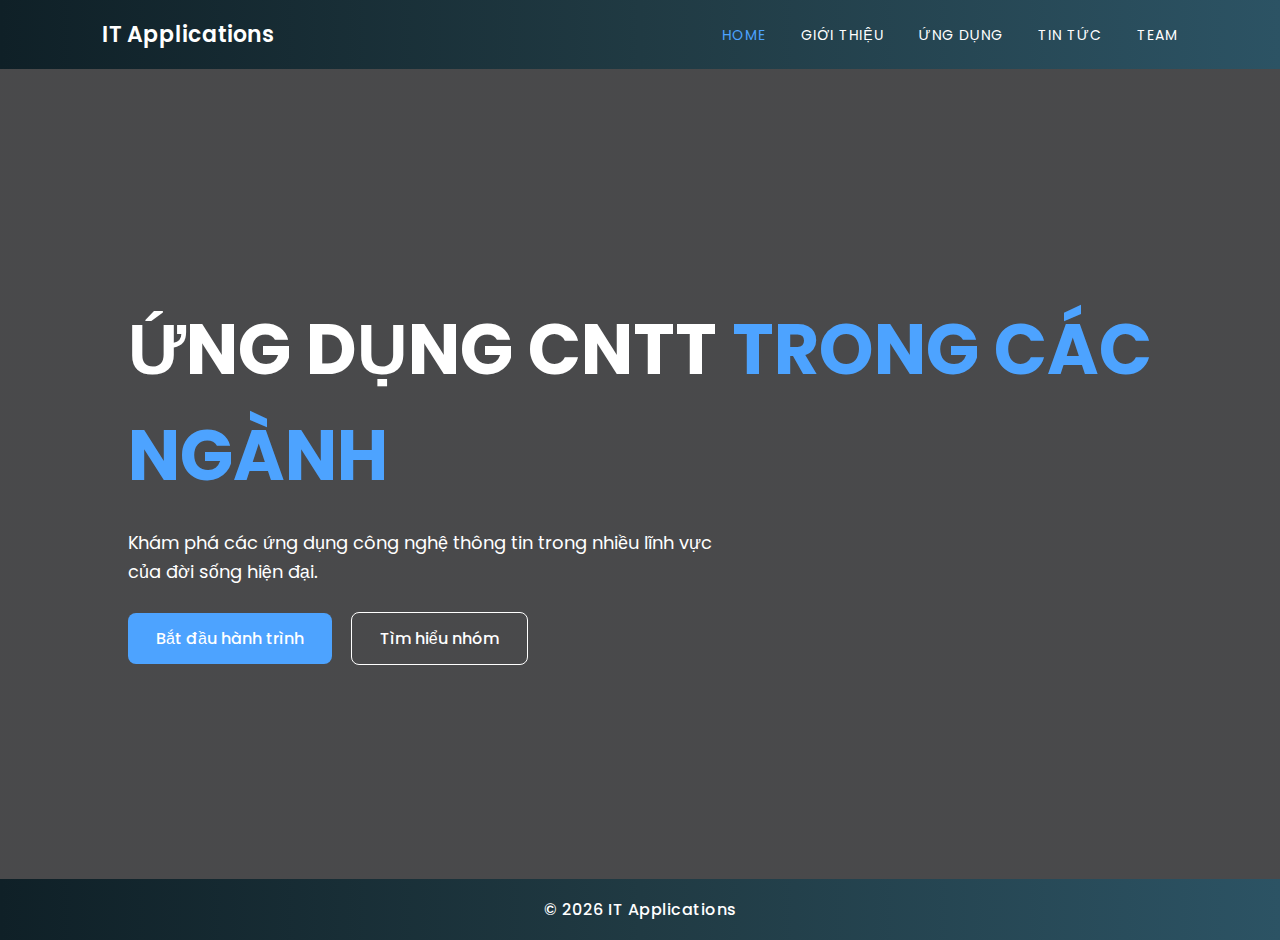
<file: index.html>
<!DOCTYPE html>
<html lang="vi">
<head>
<meta charset="UTF-8">
<title>IT Applications</title>
<link rel="stylesheet" href="style.css">
</head>
<body>

<nav class="navbar">
    <div class="logo">IT Applications</div>
    <ul class="nav-links">
        <li><a href="index.html" class="active">HOME</a></li>
        <li><a href="about.html">GIỚI THIỆU</a></li>
        <li><a href="applications.html">ỨNG DỤNG</a></li>
        <li><a href="news.html">TIN TỨC</a></li>
        <li class="nav-item dropdown">
    <a href="team.html">TEAM</a>

    <div class="dropdown-menu">
        <div class="dropdown-wrapper">

            <!-- CỘT TRÁI: ẢNH -->
            <div class="dropdown-image"></div>

            <!-- CỘT PHẢI: HEAD -->
            <div class="dropdown-heads">
                <h4>Trần Nguyễn Vũ Hoàng</h4>
                <h4>Hà Trần Anh Khoa</h4>
                <h4>Nguyễn Hoàng Gia Bảo</h4>
                <h4>Huỳnh Gia Cường</h4>
            </div>

        </div>
    </div>
</li>
    </ul>
</nav>

<section class="hero">
    <div class="hero-content">
        <h1>ỨNG DỤNG CNTT <span>TRONG CÁC NGÀNH</span></h1>
        <p>Khám phá các ứng dụng công nghệ thông tin trong nhiều lĩnh vực của đời sống hiện đại.</p>
        <a href="applications.html" class="btn btn-primary">Bắt đầu hành trình</a>
        <a href="team.html" class="btn btn-secondary">Tìm hiểu nhóm</a>
    </div>
</section>

<footer>
© 2026 IT Applications
</footer>

</body>
</html>
</file>
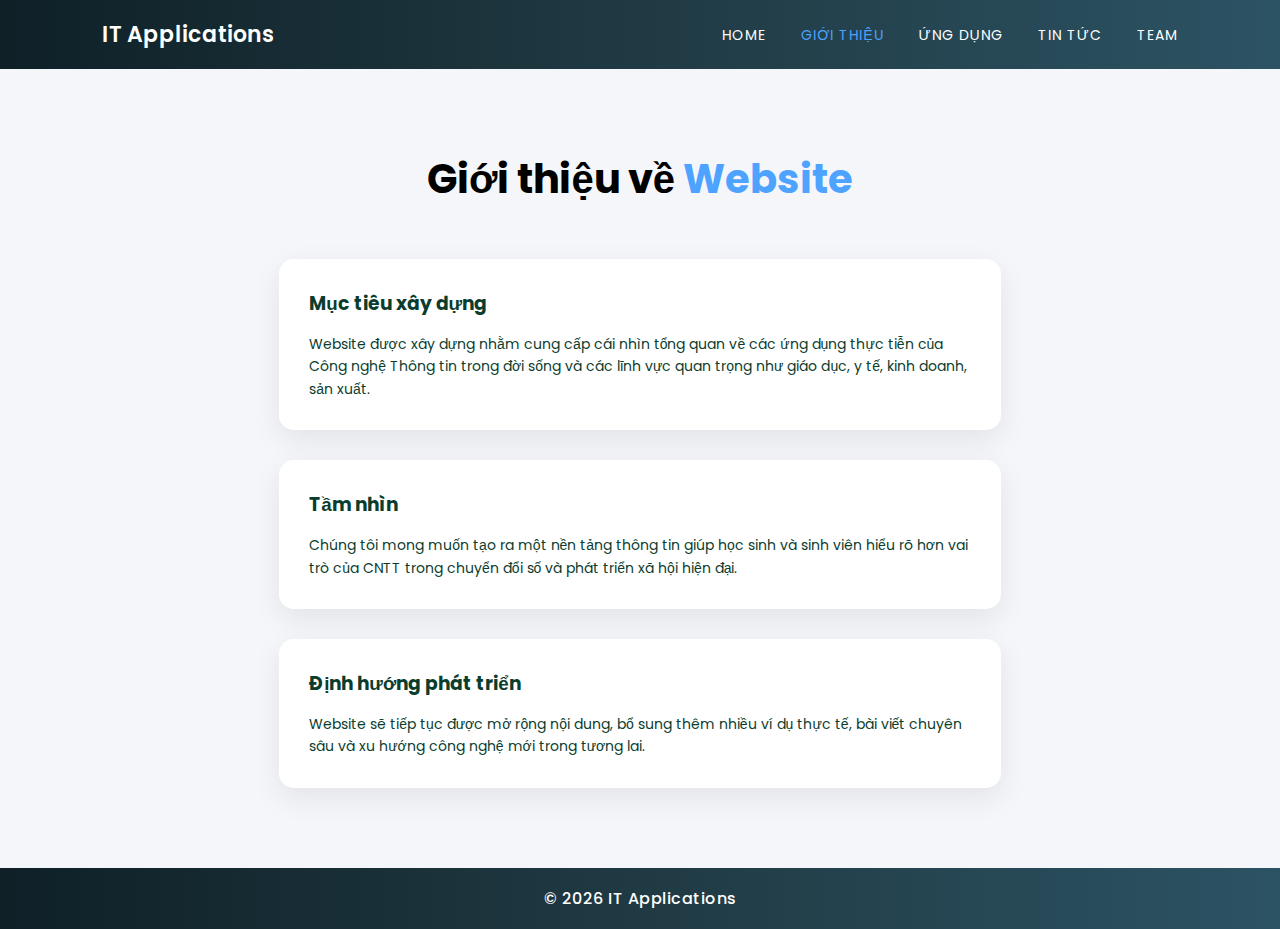
<file: about.html>
<!DOCTYPE html>
<html lang="vi">
<head>
<meta charset="UTF-8">
<meta name="viewport" content="width=device-width, initial-scale=1.0">
<title>Giới thiệu | IT Applications</title>
<link rel="stylesheet" href="style.css">
</head>
<body>

<!-- NAVBAR -->
<nav class="navbar">
    <div class="logo">IT Applications</div>
    <ul class="nav-links">
        <li><a href="index.html">HOME</a></li>
        <li><a href="about.html" class="active">GIỚI THIỆU</a></li>
        <li><a href="applications.html">ỨNG DỤNG</a></li>
        <li><a href="news.html">TIN TỨC</a></li>
       <li class="nav-item dropdown">
    <a href="team.html">TEAM</a>

    <div class="dropdown-menu">
        <div class="dropdown-wrapper">

            <!-- CỘT TRÁI: ẢNH -->
            <div class="dropdown-image"></div>

            <!-- CỘT PHẢI: HEAD -->
            <div class="dropdown-heads">
                <h4>Trần Nguyễn Vũ Hoàng</h4>
                <h4>Hà Trần Anh Khoa</h4>
                <h4>Nguyễn Hoàng Gia Bảo</h4>
                <h4>Huỳnh Gia Cường</h4>
            </div>

        </div>
    </div>
</li>
    </ul>
</nav>

<!-- CONTENT -->
<section class="section">
    <h2 class="section-title">Giới thiệu về <span>Website</span></h2>

    <div class="card-container">

        <div class="card">
            <h3>Mục tiêu xây dựng</h3>
            <p>
                Website được xây dựng nhằm cung cấp cái nhìn tổng quan về 
                các ứng dụng thực tiễn của Công nghệ Thông tin trong đời sống 
                và các lĩnh vực quan trọng như giáo dục, y tế, kinh doanh, sản xuất.
            </p>
        </div>

        <div class="card">
            <h3>Tầm nhìn</h3>
            <p>
                Chúng tôi mong muốn tạo ra một nền tảng thông tin 
                giúp học sinh và sinh viên hiểu rõ hơn vai trò của CNTT 
                trong chuyển đổi số và phát triển xã hội hiện đại.
            </p>
        </div>

        <div class="card">
            <h3>Định hướng phát triển</h3>
            <p>
                Website sẽ tiếp tục được mở rộng nội dung, bổ sung 
                thêm nhiều ví dụ thực tế, bài viết chuyên sâu và 
                xu hướng công nghệ mới trong tương lai.
            </p>
        </div>

    </div>
</section>

<footer>
© 2026 IT Applications
</footer>

</body>
</html>
</file>
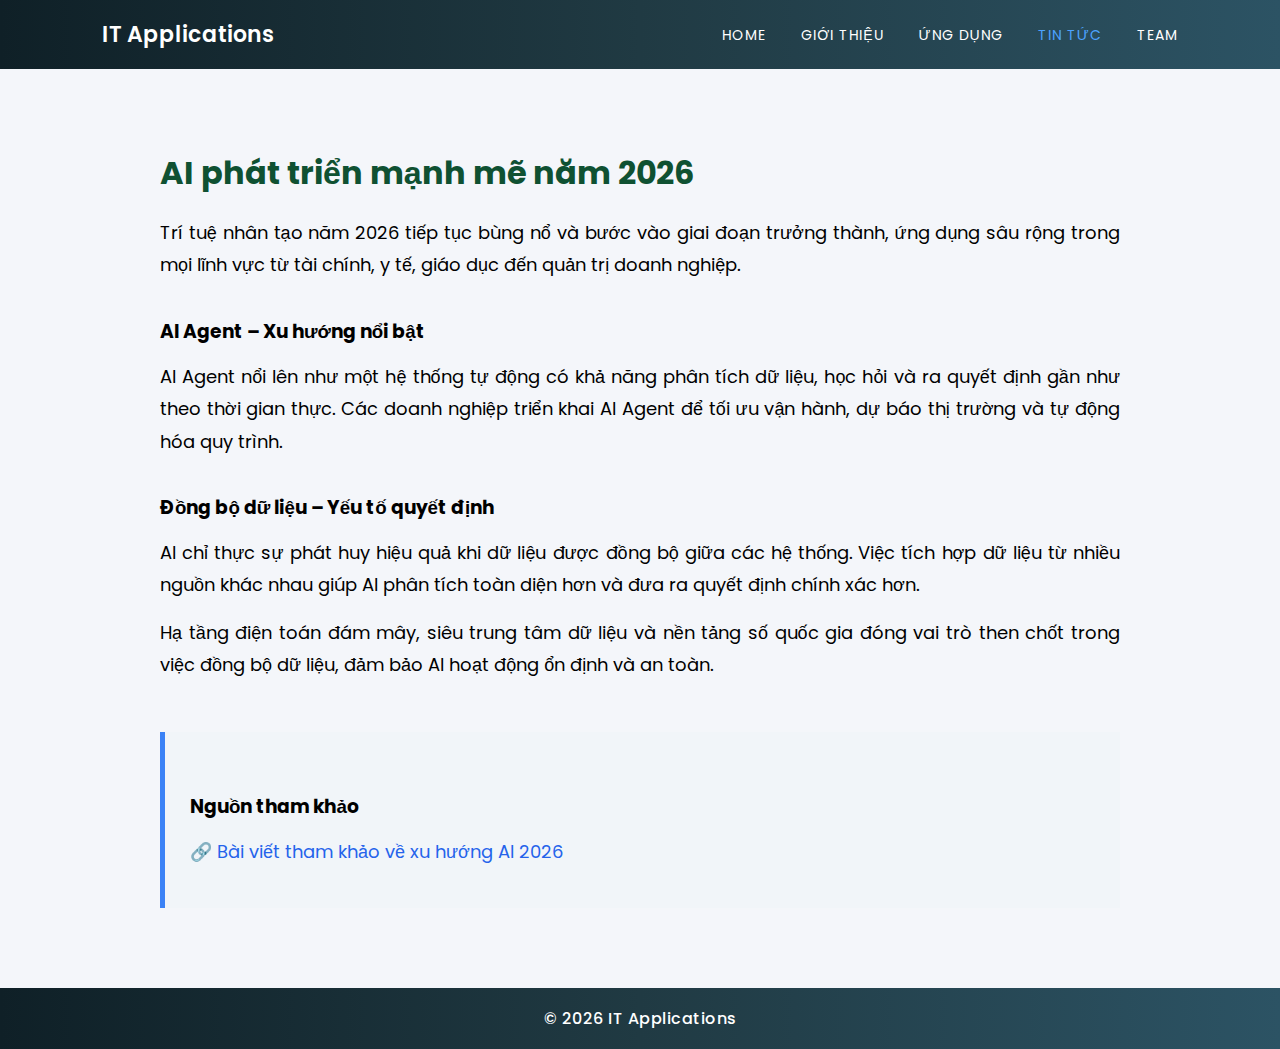
<file: ai.html>
<!DOCTYPE html>
<html lang="vi">
<head>
<meta charset="UTF-8">
<meta name="viewport" content="width=device-width, initial-scale=1.0">
<title>AI phát triển mạnh mẽ năm 2026</title>
<link rel="stylesheet" href="style.css">

<style>
.content-container{
    width:75%;
    margin:80px auto;
}
.content-container h2{
    font-size:32px;
    margin-bottom:20px;
    color:#0f5132;
}
.content-container h3{
    margin-top:35px;
    margin-bottom:15px;
}
.content-container p{
    font-size:18px;
    line-height:1.8;
    text-align:justify;
    margin-bottom:15px;
}
.source-box{
    margin-top:50px;
    padding:25px;
    background:#f1f5f9;
    border-left:5px solid #3b82f6;
}
.source-box a{
    color:#2563eb;
    text-decoration:none;
}
.source-box a:hover{
    text-decoration:underline;
}
</style>
</head>

<body>

<nav class="navbar">
    <div class="logo">IT Applications</div>
    <ul class="nav-links">
        <li><a href="index.html">HOME</a></li>
        <li><a href="about.html">GIỚI THIỆU</a></li>
        <li><a href="applications.html">ỨNG DỤNG</a></li>
        <li><a href="news.html" class="active">TIN TỨC</a></li>
        <li><a href="team.html">TEAM</a></li>
    </ul>
</nav>

<div class="content-container">

<h2>AI phát triển mạnh mẽ năm 2026</h2>

<p>Trí tuệ nhân tạo năm 2026 tiếp tục bùng nổ và bước vào giai đoạn trưởng thành, ứng dụng sâu rộng trong mọi lĩnh vực từ tài chính, y tế, giáo dục đến quản trị doanh nghiệp.</p>

<h3>AI Agent – Xu hướng nổi bật</h3>

<p>AI Agent nổi lên như một hệ thống tự động có khả năng phân tích dữ liệu, học hỏi và ra quyết định gần như theo thời gian thực. Các doanh nghiệp triển khai AI Agent để tối ưu vận hành, dự báo thị trường và tự động hóa quy trình.</p>

<h3>Đồng bộ dữ liệu – Yếu tố quyết định</h3>

<p>AI chỉ thực sự phát huy hiệu quả khi dữ liệu được đồng bộ giữa các hệ thống. Việc tích hợp dữ liệu từ nhiều nguồn khác nhau giúp AI phân tích toàn diện hơn và đưa ra quyết định chính xác hơn.</p>

<p>Hạ tầng điện toán đám mây, siêu trung tâm dữ liệu và nền tảng số quốc gia đóng vai trò then chốt trong việc đồng bộ dữ liệu, đảm bảo AI hoạt động ổn định và an toàn.</p>

<div class="source-box">
<h3>Nguồn tham khảo</h3>
<p>
🔗 <a href="https://fpub.fsb.edu.vn/xu-huong-ai-2026/" target="_blank" rel="noopener noreferrer">
Bài viết tham khảo về xu hướng AI 2026
</a>
</p>
</div>

</div>

<footer>
© 2026 IT Applications
</footer>

</body>
</html>
</file>
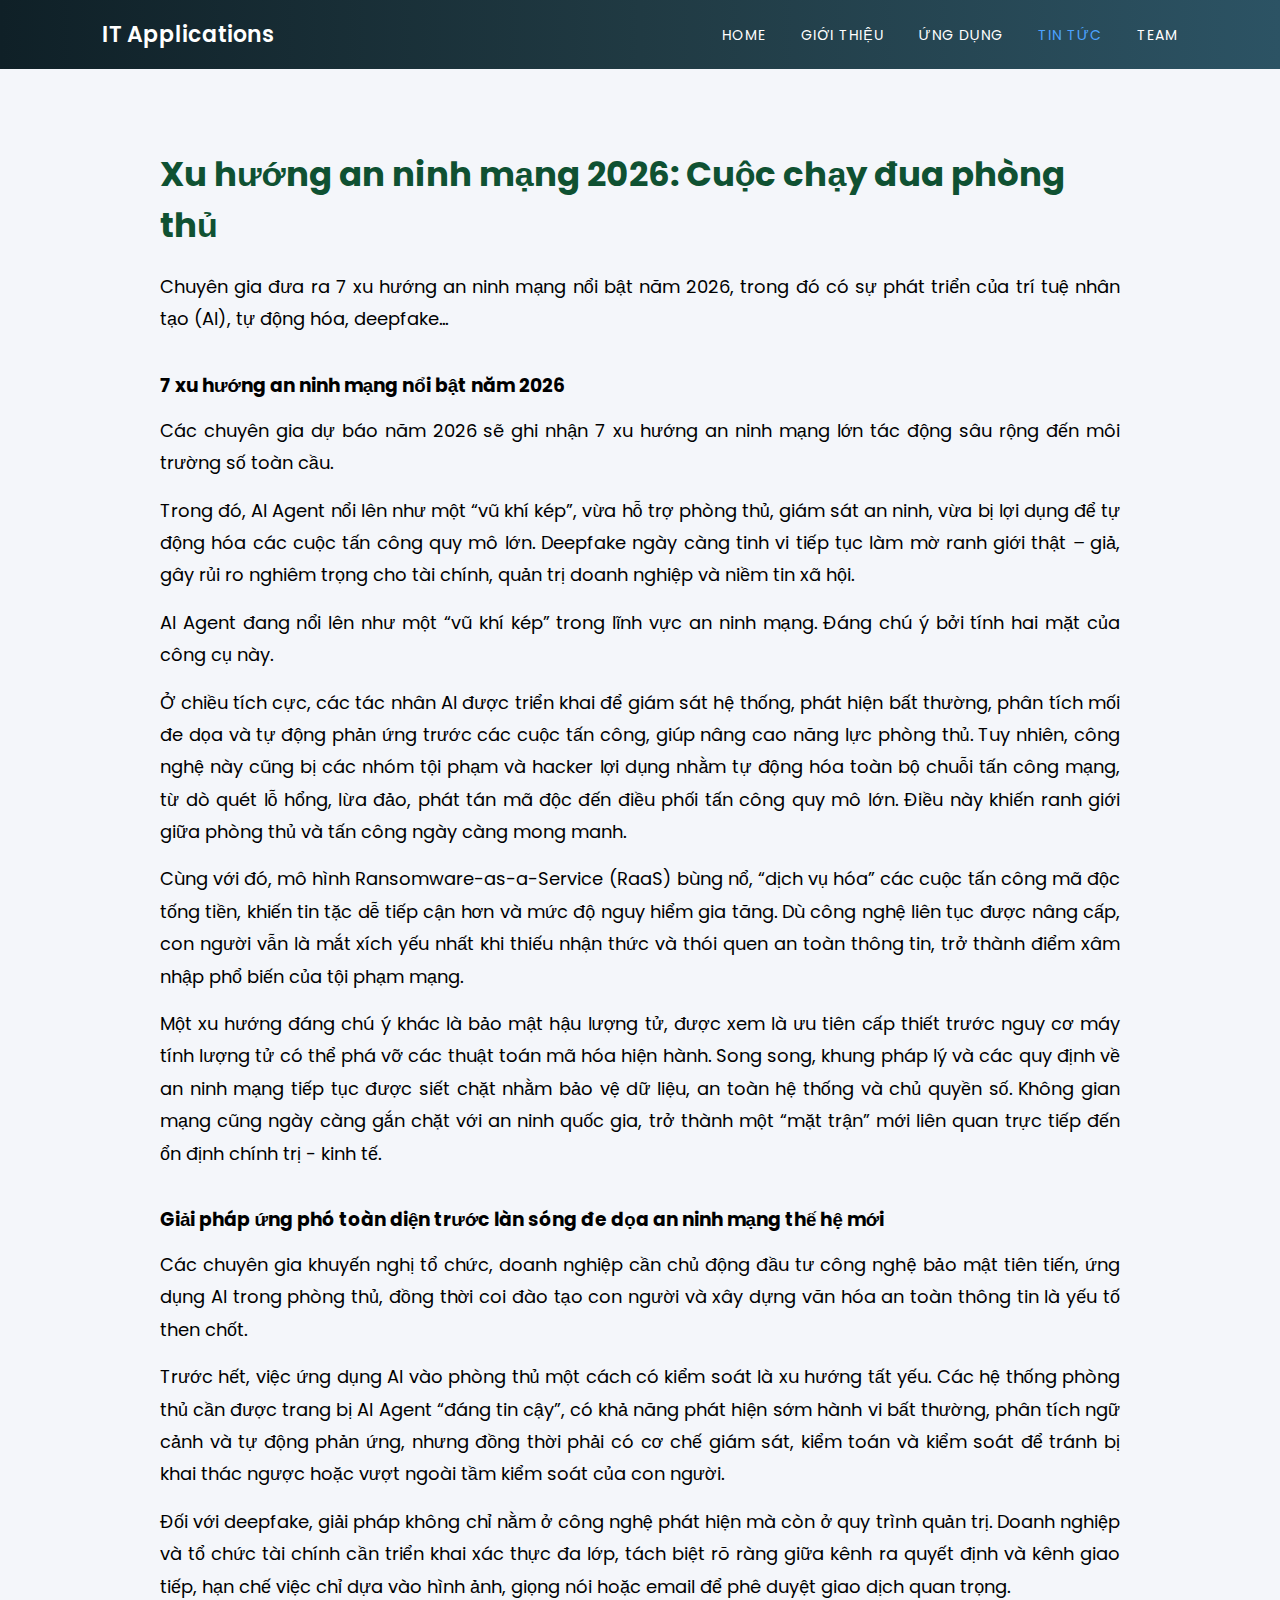
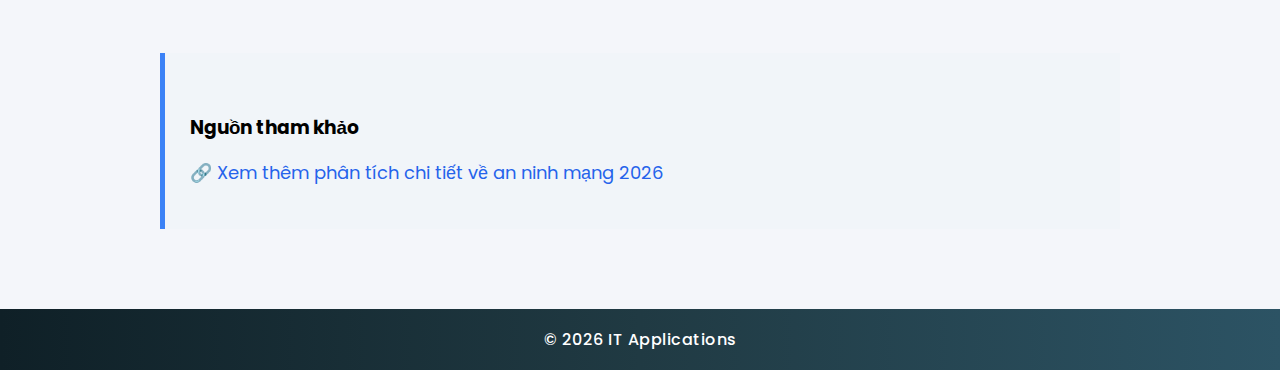
<file: anninh.html>
<!DOCTYPE html>
<html lang="vi">
<head>
<meta charset="UTF-8">
<meta name="viewport" content="width=device-width, initial-scale=1.0">
<title>Xu hướng an ninh mạng 2026</title>
<link rel="stylesheet" href="style.css">

<style>
.content-container{
    width:75%;
    margin:80px auto;
}
.content-container h2{
    font-size:34px;
    margin-bottom:20px;
    color:#0f5132;
}
.content-container h3{
    margin-top:35px;
    margin-bottom:15px;
}
.content-container p{
    font-size:18px;
    line-height:1.8;
    text-align:justify;
    margin-bottom:15px;
}
.source-box{
    margin-top:50px;
    padding:25px;
    background:#f1f5f9;
    border-left:5px solid #3b82f6;
}
.source-box a{
    color:#2563eb;
    text-decoration:none;
}
.source-box a:hover{
    text-decoration:underline;
}
</style>
</head>

<body>

<nav class="navbar">
<div class="logo">IT Applications</div>
<ul class="nav-links">
<li><a href="index.html">HOME</a></li>
<li><a href="about.html">GIỚI THIỆU</a></li>
<li><a href="applications.html">ỨNG DỤNG</a></li>
<li><a href="news.html" class="active">TIN TỨC</a></li>
<li><a href="team.html">TEAM</a></li>
</ul>
</nav>

<div class="content-container">

<h2>Xu hướng an ninh mạng 2026: Cuộc chạy đua phòng thủ</h2>

<p>Chuyên gia đưa ra 7 xu hướng an ninh mạng nổi bật năm 2026, trong đó có sự phát triển của trí tuệ nhân tạo (AI), tự động hóa, deepfake...</p>

<h3>7 xu hướng an ninh mạng nổi bật năm 2026</h3>

<p>Các chuyên gia dự báo năm 2026 sẽ ghi nhận 7 xu hướng an ninh mạng lớn tác động sâu rộng đến môi trường số toàn cầu.</p>

<p>Trong đó, AI Agent nổi lên như một “vũ khí kép”, vừa hỗ trợ phòng thủ, giám sát an ninh, vừa bị lợi dụng để tự động hóa các cuộc tấn công quy mô lớn. Deepfake ngày càng tinh vi tiếp tục làm mờ ranh giới thật – giả, gây rủi ro nghiêm trọng cho tài chính, quản trị doanh nghiệp và niềm tin xã hội.</p>

<p>AI Agent đang nổi lên như một “vũ khí kép” trong lĩnh vực an ninh mạng. Đáng chú ý bởi tính hai mặt của công cụ này.</p>

<p>Ở chiều tích cực, các tác nhân AI được triển khai để giám sát hệ thống, phát hiện bất thường, phân tích mối đe dọa và tự động phản ứng trước các cuộc tấn công, giúp nâng cao năng lực phòng thủ. Tuy nhiên, công nghệ này cũng bị các nhóm tội phạm và hacker lợi dụng nhằm tự động hóa toàn bộ chuỗi tấn công mạng, từ dò quét lỗ hổng, lừa đảo, phát tán mã độc đến điều phối tấn công quy mô lớn. Điều này khiến ranh giới giữa phòng thủ và tấn công ngày càng mong manh.</p>

<p>Cùng với đó, mô hình Ransomware-as-a-Service (RaaS) bùng nổ, “dịch vụ hóa” các cuộc tấn công mã độc tống tiền, khiến tin tặc dễ tiếp cận hơn và mức độ nguy hiểm gia tăng. Dù công nghệ liên tục được nâng cấp, con người vẫn là mắt xích yếu nhất khi thiếu nhận thức và thói quen an toàn thông tin, trở thành điểm xâm nhập phổ biến của tội phạm mạng.</p>

<p>Một xu hướng đáng chú ý khác là bảo mật hậu lượng tử, được xem là ưu tiên cấp thiết trước nguy cơ máy tính lượng tử có thể phá vỡ các thuật toán mã hóa hiện hành. Song song, khung pháp lý và các quy định về an ninh mạng tiếp tục được siết chặt nhằm bảo vệ dữ liệu, an toàn hệ thống và chủ quyền số. Không gian mạng cũng ngày càng gắn chặt với an ninh quốc gia, trở thành một “mặt trận” mới liên quan trực tiếp đến ổn định chính trị - kinh tế.</p>

<h3>Giải pháp ứng phó toàn diện trước làn sóng đe dọa an ninh mạng thế hệ mới</h3>

<p>Các chuyên gia khuyến nghị tổ chức, doanh nghiệp cần chủ động đầu tư công nghệ bảo mật tiên tiến, ứng dụng AI trong phòng thủ, đồng thời coi đào tạo con người và xây dựng văn hóa an toàn thông tin là yếu tố then chốt.</p>

<p>Trước hết, việc ứng dụng AI vào phòng thủ một cách có kiểm soát là xu hướng tất yếu. Các hệ thống phòng thủ cần được trang bị AI Agent “đáng tin cậy”, có khả năng phát hiện sớm hành vi bất thường, phân tích ngữ cảnh và tự động phản ứng, nhưng đồng thời phải có cơ chế giám sát, kiểm toán và kiểm soát để tránh bị khai thác ngược hoặc vượt ngoài tầm kiểm soát của con người.</p>

<p>Đối với deepfake, giải pháp không chỉ nằm ở công nghệ phát hiện mà còn ở quy trình quản trị. Doanh nghiệp và tổ chức tài chính cần triển khai xác thực đa lớp, tách biệt rõ ràng giữa kênh ra quyết định và kênh giao tiếp, hạn chế việc chỉ dựa vào hình ảnh, giọng nói hoặc email để phê duyệt giao dịch quan trọng.</p>

<div class="source-box">
<h3>Nguồn tham khảo</h3>
<p>
🔗 <a href="https://baomoi.com/xu-huong-an-ninh-mang-2026-cuoc-chay-dua-phong-thu-c54453468.epi" target="_blank" rel="noopener noreferrer">
Xem thêm phân tích chi tiết về an ninh mạng 2026
</a>
</p>
</div>

</div>

<footer>
© 2026 IT Applications
</footer>

</body>
</html>
</file>
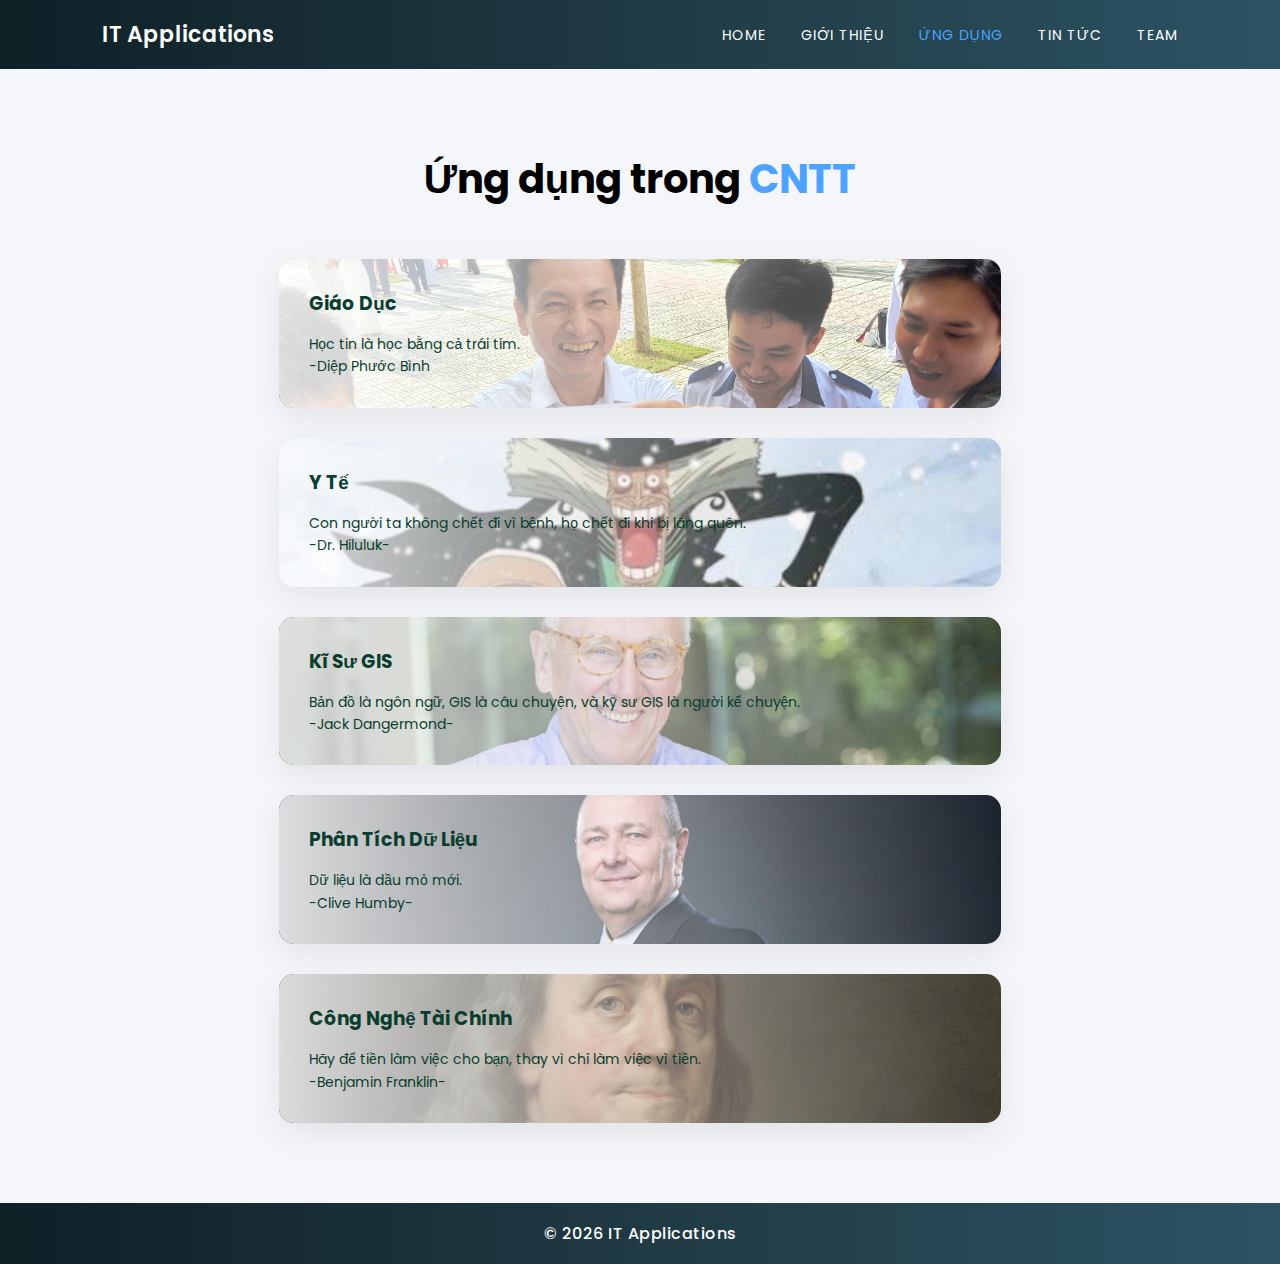
<file: applications.html>
<!DOCTYPE html>
<html lang="vi">
<head>
<meta charset="UTF-8">
<title>Ứng dụng</title>
<link rel="stylesheet" href="style.css">
</head>
<body>

<nav class="navbar">
    <div class="logo">IT Applications</div>
    <ul class="nav-links">
        <li><a href="index.html">HOME</a></li>
        <li><a href="about.html">GIỚI THIỆU</a></li>
        <li><a href="applications.html" class="active">ỨNG DỤNG</a></li>
        <li><a href="news.html">TIN TỨC</a></li>
        <li class="nav-item dropdown">
    <a href="team.html">TEAM</a>

    <div class="dropdown-menu">
        <div class="dropdown-wrapper">

            <!-- CỘT TRÁI: ẢNH -->
            <div class="dropdown-image"></div>

            <!-- CỘT PHẢI: HEAD -->
            <div class="dropdown-heads">
                <h4>Trần Nguyễn Vũ Hoàng</h4>
                <h4>Hà Trần Anh Khoa</h4>
                <h4>Nguyễn Hoàng Gia Bảo</h4>
                <h4>Huỳnh Gia Cường</h4>
            </div>

        </div>
    </div>
</li>
    </ul>
</nav>

<section class="section">
    <h2 class="section-title">Ứng dụng trong <span>CNTT</span></h2>

    <div class="card-container">

        <div class="card-container">

    <a href="giaoduc.html" class="card card-1">
        <h3>Giáo Dục</h3>
        <p>Học tin là học bằng cả trái tim.</p>
        <p>-Diệp Phước Bình</p>
    </a>

    <a href="yte.html" class="card card-2">
        <h3>Y Tế</h3>
        <p>Con người ta không chết đi vì bệnh, họ chết đi khi bị lãng quên.</p>
        <p>-Dr. Hiluluk-</p>
    </a>

    <a href="gis.html" class="card card-3">
        <h3>Kĩ Sư GIS</h3>
        <p>Bản đồ là ngôn ngữ, GIS là câu chuyện, và kỹ sư GIS là người kể chuyện.</p>
        <p>-Jack Dangermond-</p>
    </a>

    <a href="phantich.html" class="card card-4">
        <h3>Phân Tích Dữ Liệu</h3>
        <p>Dữ liệu là dầu mỏ mới.</p>
        <p>-Clive Humby-</p>
    </a>

    <a href="taichinh.html" class="card card-5">
        <h3>Công Nghệ Tài Chính</h3>
        <p>Hãy để tiền làm việc cho bạn, thay vì chỉ làm việc vì tiền.</p>
        <p>-Benjamin Franklin-</p>
    </a>

</div>

</section>

<footer>
© 2026 IT Applications
</footer>

</body>
</html>
</file>
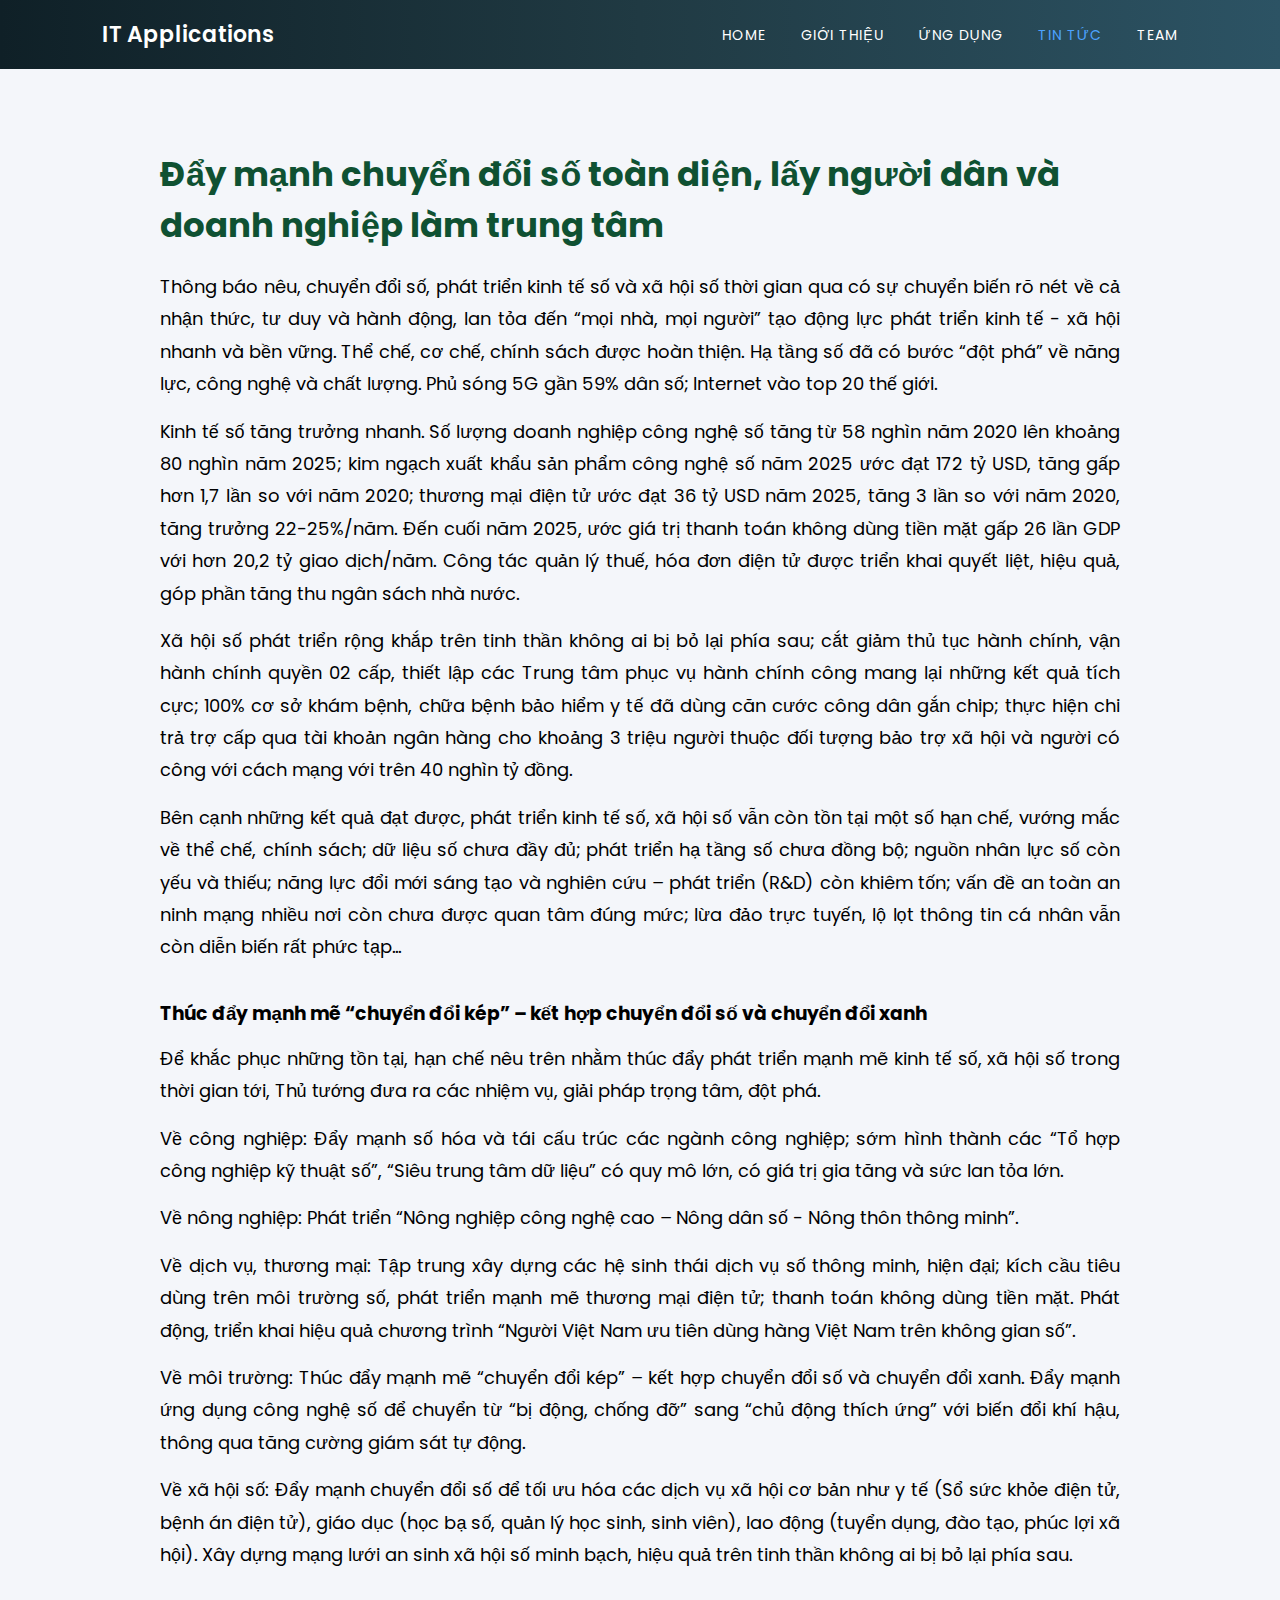
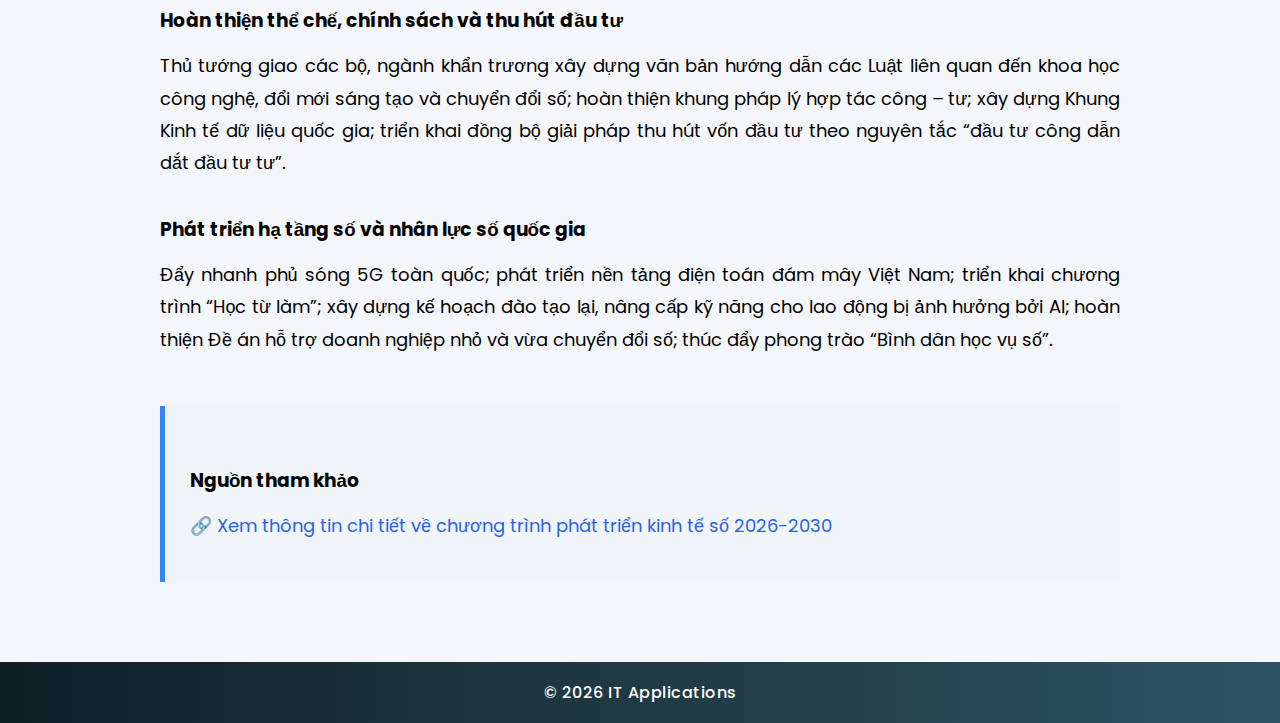
<file: chuyendoiso.html>
<!DOCTYPE html>
<html lang="vi">
<head>
<meta charset="UTF-8">
<meta name="viewport" content="width=device-width, initial-scale=1.0">
<title>Đẩy mạnh chuyển đổi số toàn diện</title>
<link rel="stylesheet" href="style.css">

<style>
.content-container{
    width:75%;
    margin:80px auto;
}
.content-container h2{
    font-size:34px;
    margin-bottom:20px;
    color:#0f5132;
}
.content-container h3{
    margin-top:35px;
    margin-bottom:15px;
}
.content-container p{
    font-size:18px;
    line-height:1.8;
    text-align:justify;
    margin-bottom:15px;
}
.source-box{
    margin-top:50px;
    padding:25px;
    background:#f1f5f9;
    border-left:5px solid #3b82f6;
}
.source-box a{
    color:#2563eb;
    text-decoration:none;
}
.source-box a:hover{
    text-decoration:underline;
}
</style>
</head>

<body>

<nav class="navbar">
<div class="logo">IT Applications</div>
<ul class="nav-links">
<li><a href="index.html">HOME</a></li>
<li><a href="about.html">GIỚI THIỆU</a></li>
<li><a href="applications.html">ỨNG DỤNG</a></li>
<li><a href="news.html" class="active">TIN TỨC</a></li>
<li><a href="team.html">TEAM</a></li>
</ul>
</nav>

<div class="content-container">

<h2>Đẩy mạnh chuyển đổi số toàn diện, lấy người dân và doanh nghiệp làm trung tâm</h2>

<p>Thông báo nêu, chuyển đổi số, phát triển kinh tế số và xã hội số thời gian qua có sự chuyển biến rõ nét về cả nhận thức, tư duy và hành động, lan tỏa đến “mọi nhà, mọi người” tạo động lực phát triển kinh tế - xã hội nhanh và bền vững. Thể chế, cơ chế, chính sách được hoàn thiện. Hạ tầng số đã có bước “đột phá” về năng lực, công nghệ và chất lượng. Phủ sóng 5G gần 59% dân số; Internet vào top 20 thế giới.</p>

<p>Kinh tế số tăng trưởng nhanh. Số lượng doanh nghiệp công nghệ số tăng từ 58 nghìn năm 2020 lên khoảng 80 nghìn năm 2025; kim ngạch xuất khẩu sản phẩm công nghệ số năm 2025 ước đạt 172 tỷ USD, tăng gấp hơn 1,7 lần so với năm 2020; thương mại điện tử ước đạt 36 tỷ USD năm 2025, tăng 3 lần so với năm 2020, tăng trưởng 22-25%/năm. Đến cuối năm 2025, ước giá trị thanh toán không dùng tiền mặt gấp 26 lần GDP với hơn 20,2 tỷ giao dịch/năm. Công tác quản lý thuế, hóa đơn điện tử được triển khai quyết liệt, hiệu quả, góp phần tăng thu ngân sách nhà nước.</p>

<p>Xã hội số phát triển rộng khắp trên tinh thần không ai bị bỏ lại phía sau; cắt giảm thủ tục hành chính, vận hành chính quyền 02 cấp, thiết lập các Trung tâm phục vụ hành chính công mang lại những kết quả tích cực; 100% cơ sở khám bệnh, chữa bệnh bảo hiểm y tế đã dùng căn cước công dân gắn chip; thực hiện chi trả trợ cấp qua tài khoản ngân hàng cho khoảng 3 triệu người thuộc đối tượng bảo trợ xã hội và người có công với cách mạng với trên 40 nghìn tỷ đồng.</p>

<p>Bên cạnh những kết quả đạt được, phát triển kinh tế số, xã hội số vẫn còn tồn tại một số hạn chế, vướng mắc về thể chế, chính sách; dữ liệu số chưa đầy đủ; phát triển hạ tầng số chưa đồng bộ; nguồn nhân lực số còn yếu và thiếu; năng lực đổi mới sáng tạo và nghiên cứu – phát triển (R&D) còn khiêm tốn; vấn đề an toàn an ninh mạng nhiều nơi còn chưa được quan tâm đúng mức; lừa đảo trực tuyến, lộ lọt thông tin cá nhân vẫn còn diễn biến rất phức tạp...</p>

<h3>Thúc đẩy mạnh mẽ “chuyển đổi kép” – kết hợp chuyển đổi số và chuyển đổi xanh</h3>

<p>Để khắc phục những tồn tại, hạn chế nêu trên nhằm thúc đẩy phát triển mạnh mẽ kinh tế số, xã hội số trong thời gian tới, Thủ tướng đưa ra các nhiệm vụ, giải pháp trọng tâm, đột phá.</p>

<p>Về công nghiệp: Đẩy mạnh số hóa và tái cấu trúc các ngành công nghiệp; sớm hình thành các “Tổ hợp công nghiệp kỹ thuật số”, “Siêu trung tâm dữ liệu” có quy mô lớn, có giá trị gia tăng và sức lan tỏa lớn.</p>

<p>Về nông nghiệp: Phát triển “Nông nghiệp công nghệ cao – Nông dân số - Nông thôn thông minh”.</p>

<p>Về dịch vụ, thương mại: Tập trung xây dựng các hệ sinh thái dịch vụ số thông minh, hiện đại; kích cầu tiêu dùng trên môi trường số, phát triển mạnh mẽ thương mại điện tử; thanh toán không dùng tiền mặt. Phát động, triển khai hiệu quả chương trình “Người Việt Nam ưu tiên dùng hàng Việt Nam trên không gian số”.</p>

<p>Về môi trường: Thúc đẩy mạnh mẽ “chuyển đổi kép” – kết hợp chuyển đổi số và chuyển đổi xanh. Đẩy mạnh ứng dụng công nghệ số để chuyển từ “bị động, chống đỡ” sang “chủ động thích ứng” với biến đổi khí hậu, thông qua tăng cường giám sát tự động.</p>

<p>Về xã hội số: Đẩy mạnh chuyển đổi số để tối ưu hóa các dịch vụ xã hội cơ bản như y tế (Sổ sức khỏe điện tử, bệnh án điện tử), giáo dục (học bạ số, quản lý học sinh, sinh viên), lao động (tuyển dụng, đào tạo, phúc lợi xã hội). Xây dựng mạng lưới an sinh xã hội số minh bạch, hiệu quả trên tinh thần không ai bị bỏ lại phía sau.</p>

<h3>Hoàn thiện thể chế, chính sách và thu hút đầu tư</h3>

<p>Thủ tướng giao các bộ, ngành khẩn trương xây dựng văn bản hướng dẫn các Luật liên quan đến khoa học công nghệ, đổi mới sáng tạo và chuyển đổi số; hoàn thiện khung pháp lý hợp tác công – tư; xây dựng Khung Kinh tế dữ liệu quốc gia; triển khai đồng bộ giải pháp thu hút vốn đầu tư theo nguyên tắc “đầu tư công dẫn dắt đầu tư tư”.</p>

<h3>Phát triển hạ tầng số và nhân lực số quốc gia</h3>

<p>Đẩy nhanh phủ sóng 5G toàn quốc; phát triển nền tảng điện toán đám mây Việt Nam; triển khai chương trình “Học từ làm”; xây dựng kế hoạch đào tạo lại, nâng cấp kỹ năng cho lao động bị ảnh hưởng bởi AI; hoàn thiện Đề án hỗ trợ doanh nghiệp nhỏ và vừa chuyển đổi số; thúc đẩy phong trào “Bình dân học vụ số”.</p>

<div class="source-box">
<h3>Nguồn tham khảo</h3>
<p>
🔗 <a href="https://baochinhphu.vn/day-manh-chuyen-doi-so-toan-dien-lay-nguoi-dan-va-doanh-nghiep-lam-trung-tam-102260105164642493.htm" target="_blank" rel="noopener noreferrer">
Xem thông tin chi tiết về chương trình phát triển kinh tế số 2026-2030
</a>
</p>
</div>

</div>

<footer>
© 2026 IT Applications
</footer>

</body>
</html>
</file>
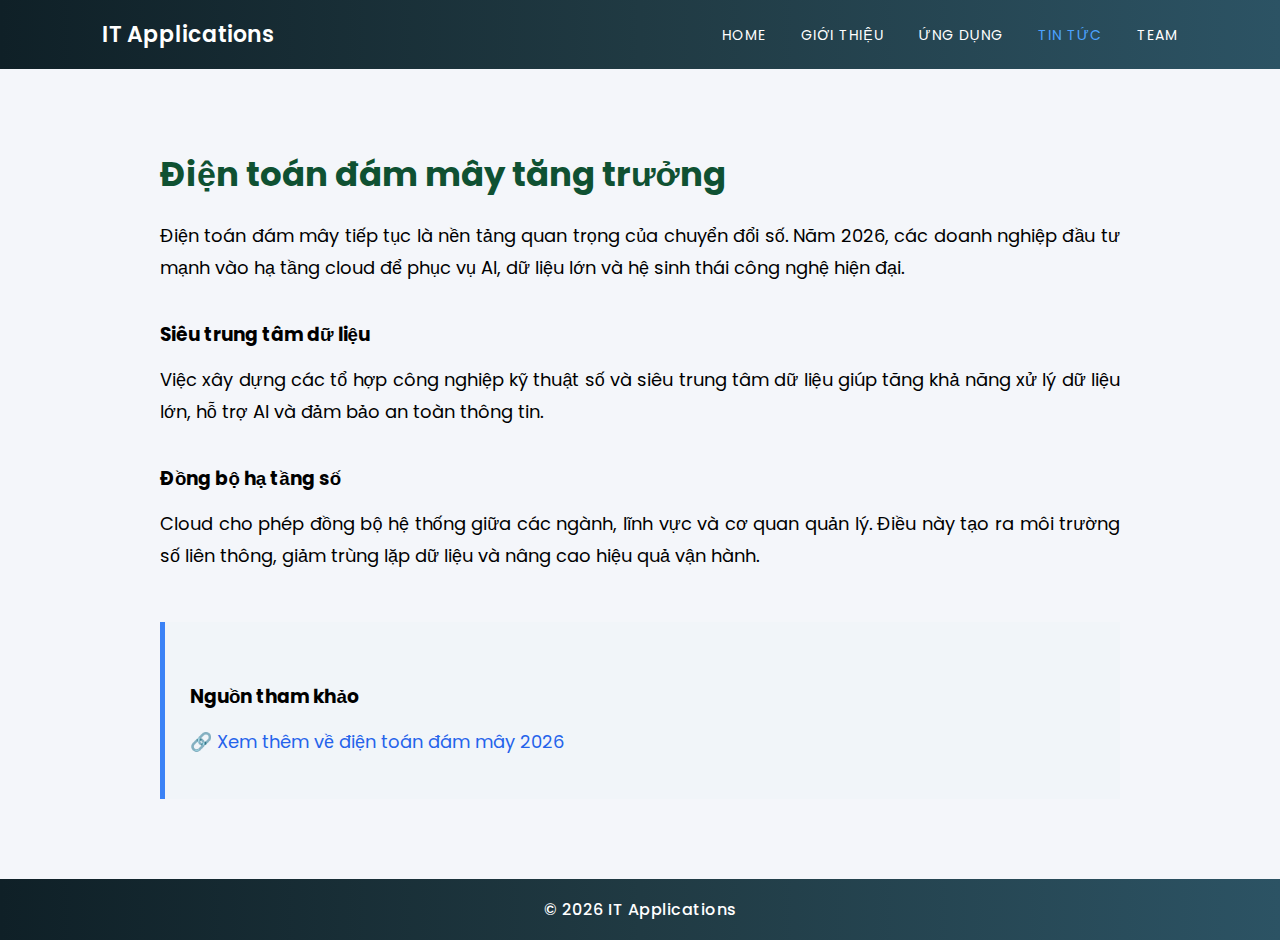
<file: cloud.html>
<!DOCTYPE html>
<html lang="vi">
<head>
<meta charset="UTF-8">
<meta name="viewport" content="width=device-width, initial-scale=1.0">
<title>Điện toán đám mây tăng trưởng</title>
<link rel="stylesheet" href="style.css">
<style>
.content-container{
    width:75%;
    margin:80px auto;
}
.content-container h2{
    font-size:34px;
    margin-bottom:20px;
    color:#0f5132;
}
.content-container h3{
    margin-top:35px;
    margin-bottom:15px;
}
.content-container p{
    font-size:18px;
    line-height:1.8;
    text-align:justify;
    margin-bottom:15px;
}
.source-box{
    margin-top:50px;
    padding:25px;
    background:#f1f5f9;
    border-left:5px solid #3b82f6;
}
.source-box a{
    color:#2563eb;
    text-decoration:none;
}
.source-box a:hover{
    text-decoration:underline;
}
</style>
</head>

<body>

<nav class="navbar">
<div class="logo">IT Applications</div>
<ul class="nav-links">
<li><a href="index.html">HOME</a></li>
<li><a href="about.html">GIỚI THIỆU</a></li>
<li><a href="applications.html">ỨNG DỤNG</a></li>
<li><a href="news.html" class="active">TIN TỨC</a></li>
<li><a href="team.html">TEAM</a></li>
</ul>
</nav>

<div class="content-container">

<h2>Điện toán đám mây tăng trưởng</h2>

<p>Điện toán đám mây tiếp tục là nền tảng quan trọng của chuyển đổi số. Năm 2026, các doanh nghiệp đầu tư mạnh vào hạ tầng cloud để phục vụ AI, dữ liệu lớn và hệ sinh thái công nghệ hiện đại.</p>

<h3>Siêu trung tâm dữ liệu</h3>

<p>Việc xây dựng các tổ hợp công nghiệp kỹ thuật số và siêu trung tâm dữ liệu giúp tăng khả năng xử lý dữ liệu lớn, hỗ trợ AI và đảm bảo an toàn thông tin.</p>

<h3>Đồng bộ hạ tầng số</h3>

<p>Cloud cho phép đồng bộ hệ thống giữa các ngành, lĩnh vực và cơ quan quản lý. Điều này tạo ra môi trường số liên thông, giảm trùng lặp dữ liệu và nâng cao hiệu quả vận hành.</p>

<div class="source-box">
<h3>Nguồn tham khảo</h3>
<p>
🔗 <a href="https://www.cisco.com/site/us/en/learn/topics/artificial-intelligence/what-is-ai-in-cloud-computing.html" target="_blank" rel="noopener noreferrer">
Xem thêm về điện toán đám mây 2026
</a>
</p>
</div>

</div>

<footer>
© 2026 IT Applications
</footer>

</body>
</html>
</file>
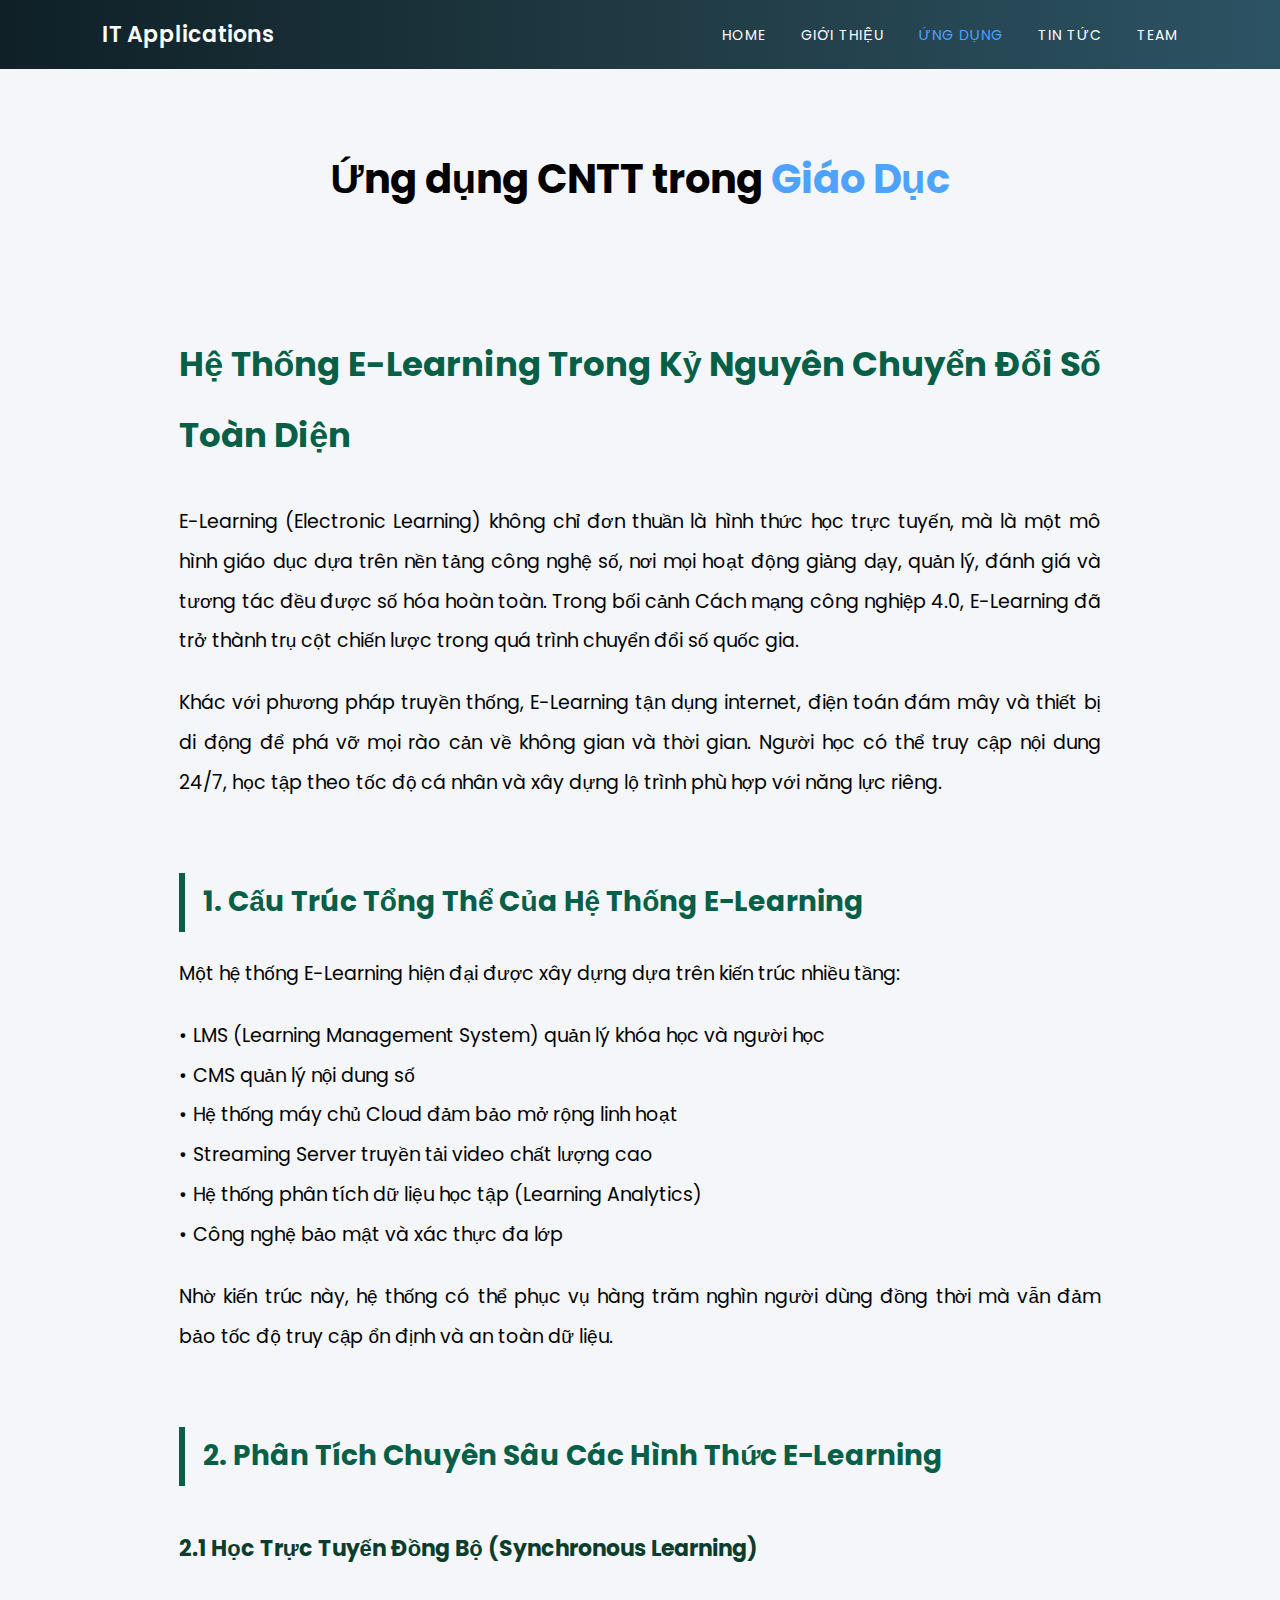
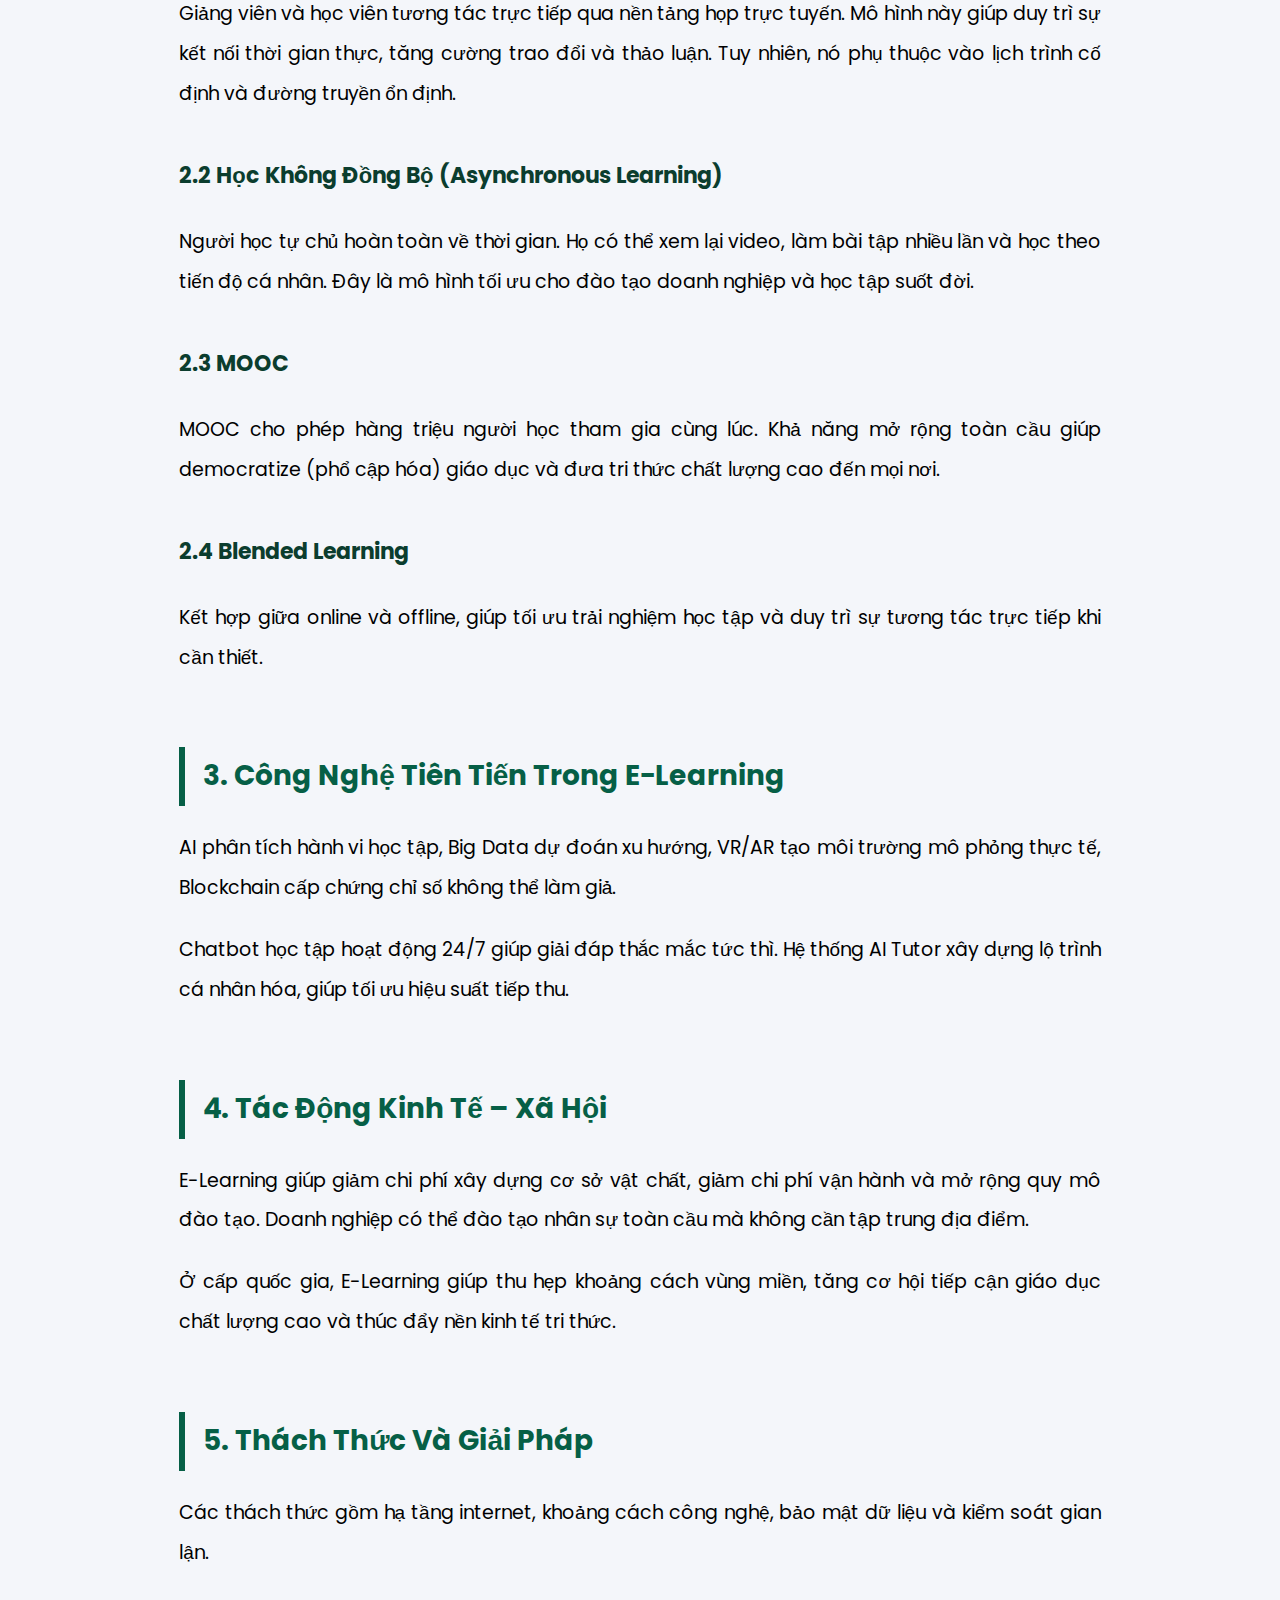
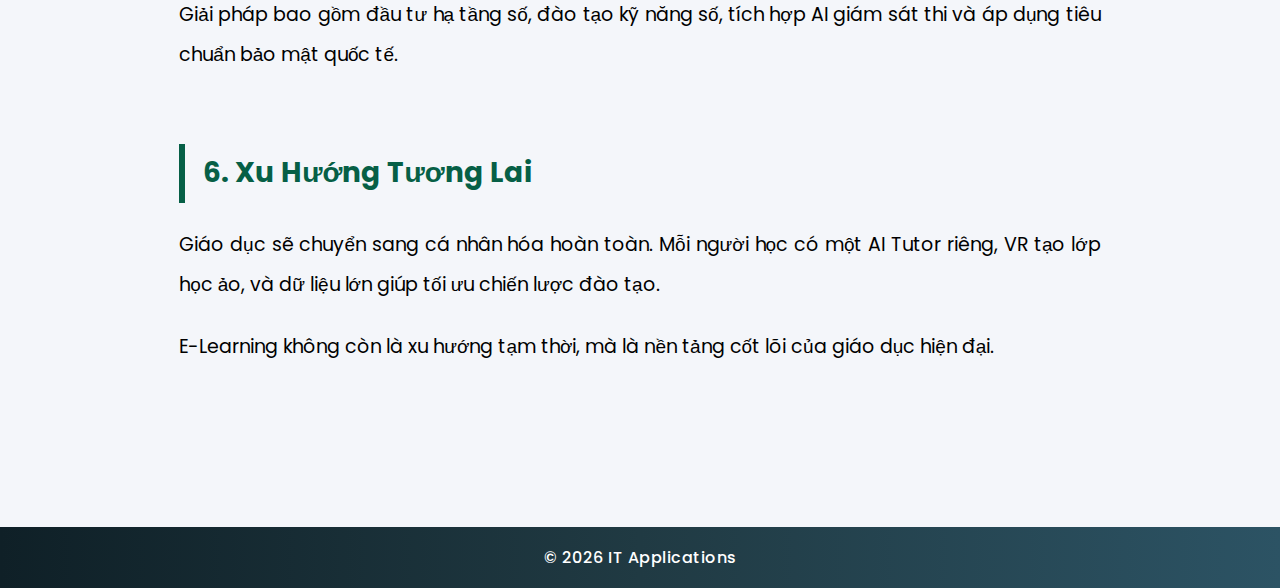
<file: giaoduc.html>
<!DOCTYPE html>
<html lang="vi">
<head>
    <meta charset="UTF-8">
    <title>Ứng dụng CNTT trong Giáo Dục</title>
    <link rel="stylesheet" href="style.css">

    <style>
        .article-container {
            width: 90%;
            max-width: 1200px;
            margin: 120px auto 80px auto;
            line-height: 2.1;
            font-size: 19px;
            text-align: justify;
        }

        .article-container h1 {
            font-size: 34px;
            margin-bottom: 30px;
            color: #065f46;
        }

        .article-container h2 {
            margin-top: 70px;
            font-size: 28px;
            color: #065f46;
            border-left: 6px solid #065f46;
            padding-left: 18px;
        }

        .article-container h3 {
            margin-top: 40px;
            font-size: 22px;
            color: #0b3d2e;
        }

        .article-container p {
            margin-top: 22px;
        }
        footer {
    width: 100%;
    background: linear-gradient(90deg, #0f2027, #203a43, #2c5364);
    color: #ffffff;
    text-align: center;
    padding: 18px 0;
    font-size: 16px;
    font-weight: 500;
    letter-spacing: 0.5px;
    margin: 0;
}
        }
    </style>
</head>

<body>

<nav class="navbar">
    <div class="logo">IT Applications</div>
    <ul class="nav-links">
        <li><a href="index.html">HOME</a></li>
        <li><a href="about.html">GIỚI THIỆU</a></li>
        <li><a href="applications.html" class="active">ỨNG DỤNG</a></li>
        <li><a href="news.html">TIN TỨC</a></li>
        <li><a href="team.html">TEAM</a></li>
    </ul>
</nav>

<section class="section">

<h2 class="section-title">
    Ứng dụng CNTT trong <span>Giáo Dục</span>
</h2>

<div class="article-container">

<h1>Hệ Thống E-Learning Trong Kỷ Nguyên Chuyển Đổi Số Toàn Diện</h1>

<p>
E-Learning (Electronic Learning) không chỉ đơn thuần là hình thức học trực tuyến,
mà là một mô hình giáo dục dựa trên nền tảng công nghệ số,
nơi mọi hoạt động giảng dạy, quản lý, đánh giá và tương tác đều được số hóa hoàn toàn.
Trong bối cảnh Cách mạng công nghiệp 4.0,
E-Learning đã trở thành trụ cột chiến lược trong quá trình chuyển đổi số quốc gia.
</p>

<p>
Khác với phương pháp truyền thống,
E-Learning tận dụng internet, điện toán đám mây và thiết bị di động
để phá vỡ mọi rào cản về không gian và thời gian.
Người học có thể truy cập nội dung 24/7,
học tập theo tốc độ cá nhân và xây dựng lộ trình phù hợp với năng lực riêng.
</p>

<h2>1. Cấu Trúc Tổng Thể Của Hệ Thống E-Learning</h2>

<p>
Một hệ thống E-Learning hiện đại được xây dựng dựa trên kiến trúc nhiều tầng:
</p>

<p>
• LMS (Learning Management System) quản lý khóa học và người học<br>
• CMS quản lý nội dung số<br>
• Hệ thống máy chủ Cloud đảm bảo mở rộng linh hoạt<br>
• Streaming Server truyền tải video chất lượng cao<br>
• Hệ thống phân tích dữ liệu học tập (Learning Analytics)<br>
• Công nghệ bảo mật và xác thực đa lớp
</p>

<p>
Nhờ kiến trúc này,
hệ thống có thể phục vụ hàng trăm nghìn người dùng đồng thời
mà vẫn đảm bảo tốc độ truy cập ổn định và an toàn dữ liệu.
</p>

<h2>2. Phân Tích Chuyên Sâu Các Hình Thức E-Learning</h2>

<h3>2.1 Học Trực Tuyến Đồng Bộ (Synchronous Learning)</h3>
<p>
Giảng viên và học viên tương tác trực tiếp qua nền tảng họp trực tuyến.
Mô hình này giúp duy trì sự kết nối thời gian thực,
tăng cường trao đổi và thảo luận.
Tuy nhiên, nó phụ thuộc vào lịch trình cố định và đường truyền ổn định.
</p>

<h3>2.2 Học Không Đồng Bộ (Asynchronous Learning)</h3>
<p>
Người học tự chủ hoàn toàn về thời gian.
Họ có thể xem lại video, làm bài tập nhiều lần và học theo tiến độ cá nhân.
Đây là mô hình tối ưu cho đào tạo doanh nghiệp và học tập suốt đời.
</p>

<h3>2.3 MOOC</h3>
<p>
MOOC cho phép hàng triệu người học tham gia cùng lúc.
Khả năng mở rộng toàn cầu giúp democratize (phổ cập hóa) giáo dục
và đưa tri thức chất lượng cao đến mọi nơi.
</p>

<h3>2.4 Blended Learning</h3>
<p>
Kết hợp giữa online và offline,
giúp tối ưu trải nghiệm học tập
và duy trì sự tương tác trực tiếp khi cần thiết.
</p>

<h2>3. Công Nghệ Tiên Tiến Trong E-Learning</h2>

<p>
AI phân tích hành vi học tập,
Big Data dự đoán xu hướng,
VR/AR tạo môi trường mô phỏng thực tế,
Blockchain cấp chứng chỉ số không thể làm giả.
</p>

<p>
Chatbot học tập hoạt động 24/7 giúp giải đáp thắc mắc tức thì.
Hệ thống AI Tutor xây dựng lộ trình cá nhân hóa,
giúp tối ưu hiệu suất tiếp thu.
</p>

<h2>4. Tác Động Kinh Tế – Xã Hội</h2>

<p>
E-Learning giúp giảm chi phí xây dựng cơ sở vật chất,
giảm chi phí vận hành và mở rộng quy mô đào tạo.
Doanh nghiệp có thể đào tạo nhân sự toàn cầu
mà không cần tập trung địa điểm.
</p>

<p>
Ở cấp quốc gia,
E-Learning giúp thu hẹp khoảng cách vùng miền,
tăng cơ hội tiếp cận giáo dục chất lượng cao
và thúc đẩy nền kinh tế tri thức.
</p>

<h2>5. Thách Thức Và Giải Pháp</h2>

<p>
Các thách thức gồm hạ tầng internet,
khoảng cách công nghệ,
bảo mật dữ liệu và kiểm soát gian lận.
</p>

<p>
Giải pháp bao gồm đầu tư hạ tầng số,
đào tạo kỹ năng số,
tích hợp AI giám sát thi
và áp dụng tiêu chuẩn bảo mật quốc tế.
</p>

<h2>6. Xu Hướng Tương Lai</h2>

<p>
Giáo dục sẽ chuyển sang cá nhân hóa hoàn toàn.
Mỗi người học có một AI Tutor riêng,
VR tạo lớp học ảo,
và dữ liệu lớn giúp tối ưu chiến lược đào tạo.
</p>

<p>
E-Learning không còn là xu hướng tạm thời,
mà là nền tảng cốt lõi của giáo dục hiện đại.
</p>

</div>

</section>

<footer>
    © 2026 IT Applications
</footer>

</body>
</html>
</file>
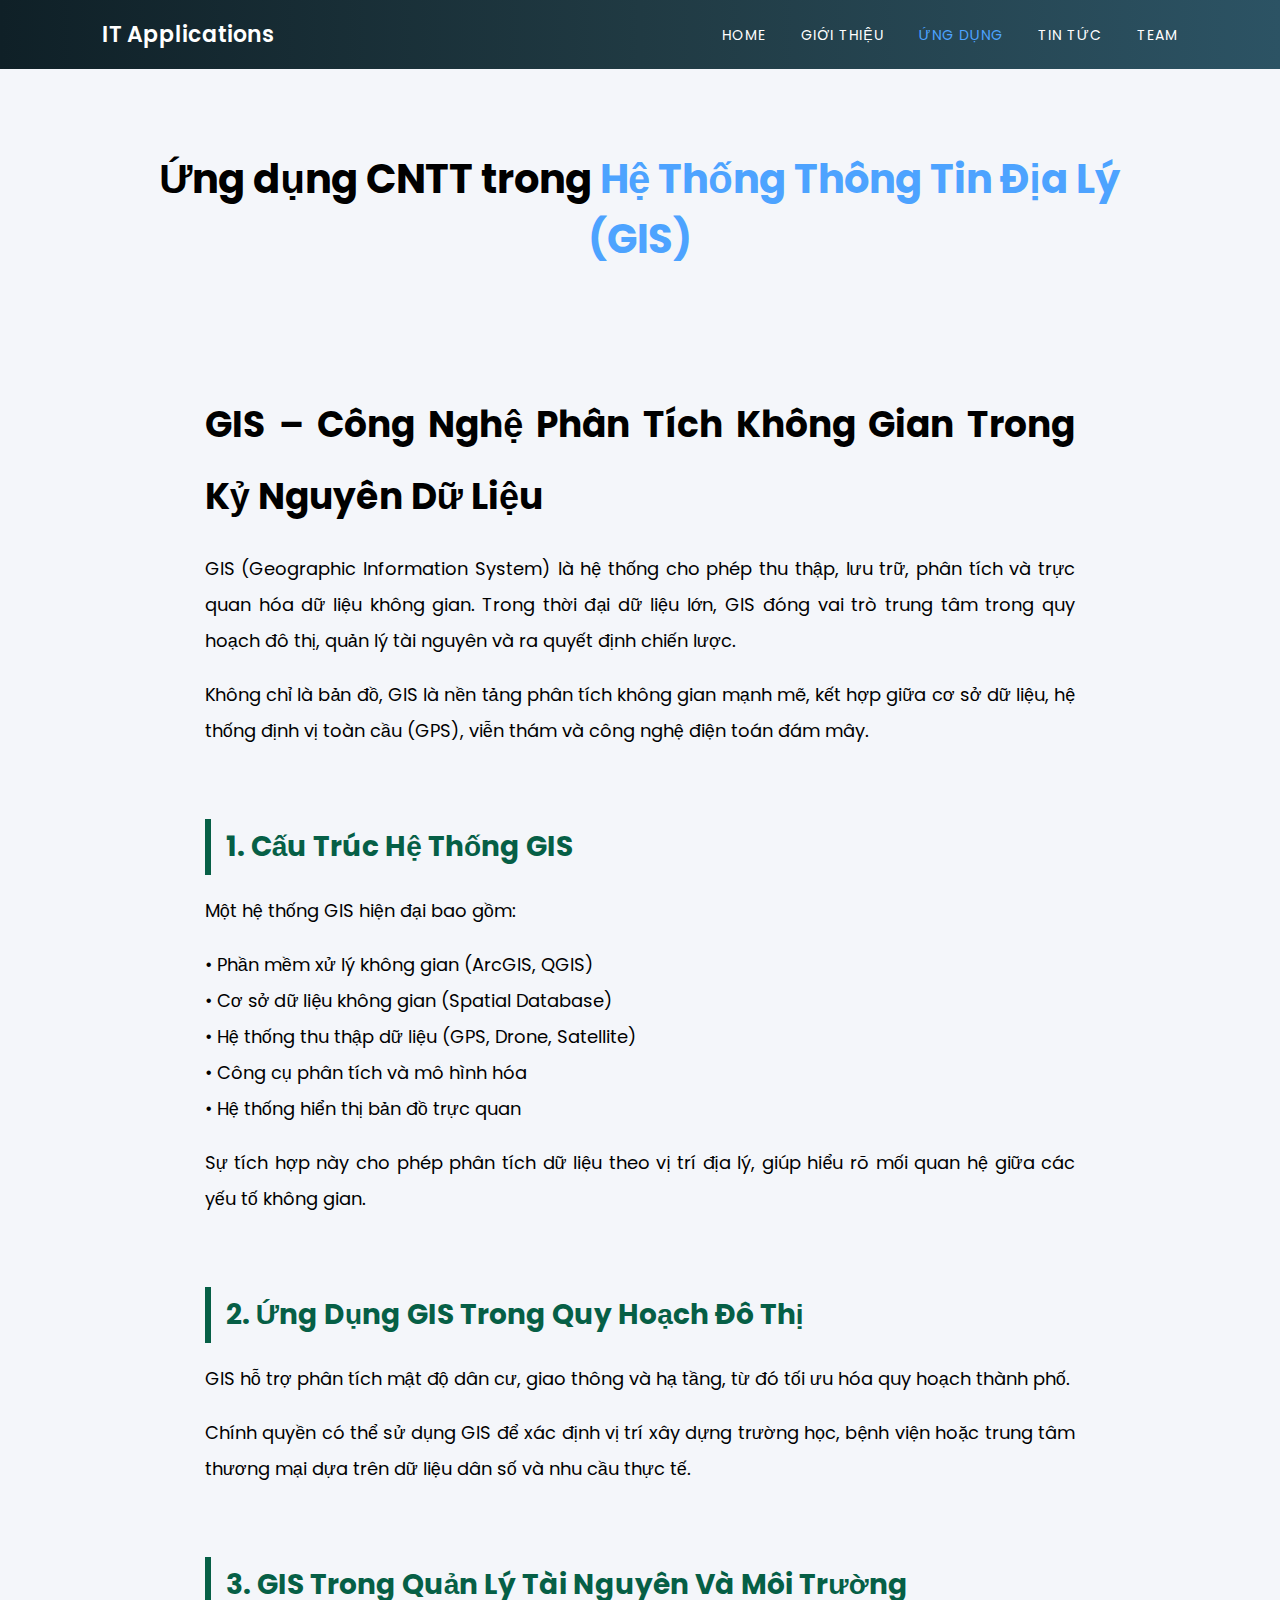
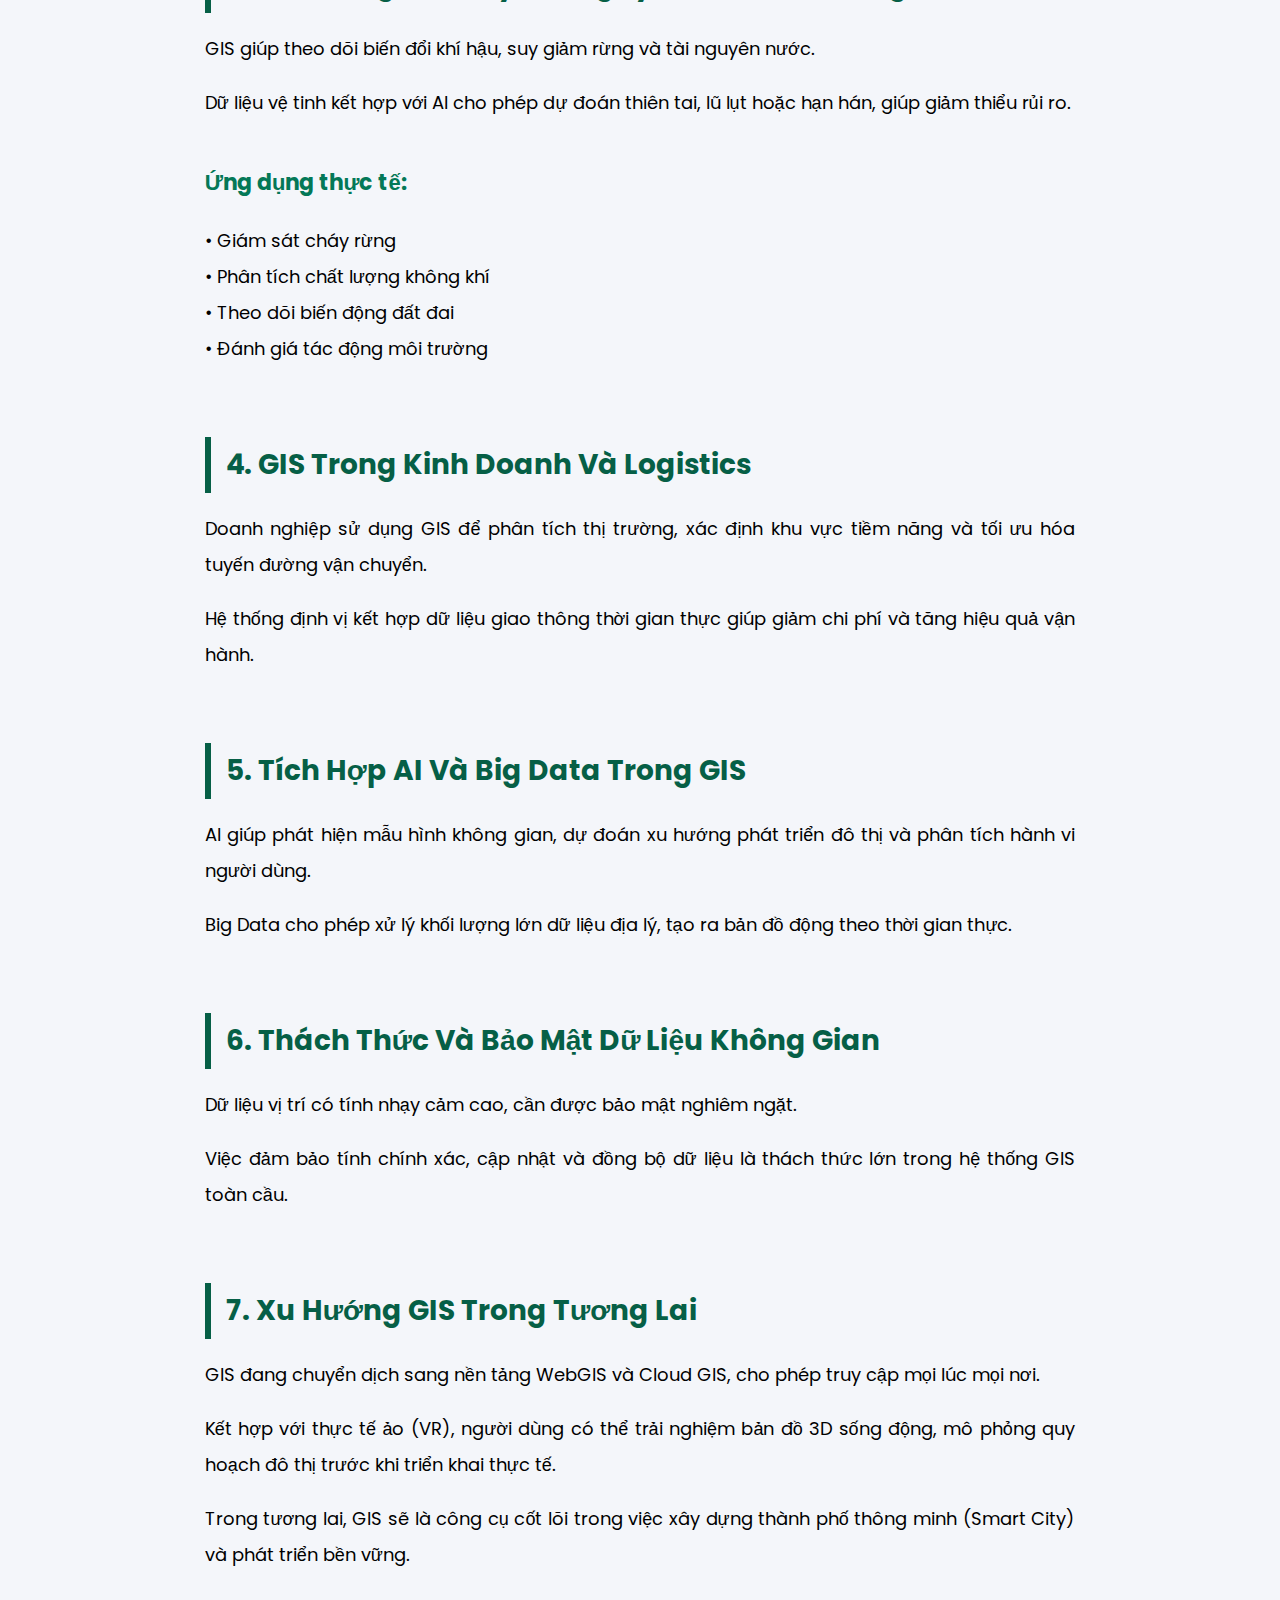
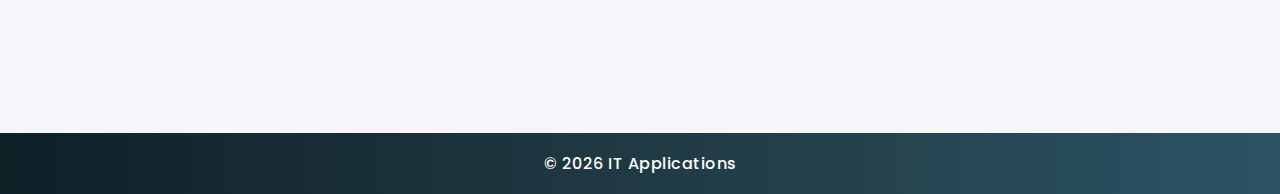
<file: gis.html>
<!DOCTYPE html>
<html lang="vi">
<head>
    <meta charset="UTF-8">
    <title>Ứng dụng CNTT trong GIS</title>
    <link rel="stylesheet" href="style.css">

    <style>
        .article-container {
            width: 85%;
            max-width: 1200px;
            margin: 120px auto 80px auto;
            line-height: 2;
            font-size: 18px;
            text-align: justify;
        }

        .article-container h2 {
            margin-top: 70px;
            font-size: 28px;
            color: #065f46;
            border-left: 6px solid #065f46;
            padding-left: 15px;
        }

        .article-container h3 {
            margin-top: 40px;
            font-size: 22px;
            color: #047857;
        }

        .article-container p {
            margin-top: 18px;
        }

        footer {
    width: 100%;
    background: linear-gradient(90deg, #0f2027, #203a43, #2c5364);
    color: #ffffff;
    text-align: center;
    padding: 18px 0;
    font-size: 16px;
    font-weight: 500;
    letter-spacing: 0.5px;
    margin: 0;
}
    </style>
</head>

<body>

<nav class="navbar">
    <div class="logo">IT Applications</div>
    <ul class="nav-links">
        <li><a href="index.html">HOME</a></li>
        <li><a href="about.html">GIỚI THIỆU</a></li>
        <li><a href="applications.html" class="active">ỨNG DỤNG</a></li>
        <li><a href="news.html">TIN TỨC</a></li>
        <li><a href="team.html">TEAM</a></li>
    </ul>
</nav>

<section class="section">

<h2 class="section-title">
    Ứng dụng CNTT trong <span>Hệ Thống Thông Tin Địa Lý (GIS)</span>
</h2>

<div class="article-container">

<h1>GIS – Công Nghệ Phân Tích Không Gian Trong Kỷ Nguyên Dữ Liệu</h1>

<p>
GIS (Geographic Information System) là hệ thống cho phép thu thập,
lưu trữ, phân tích và trực quan hóa dữ liệu không gian.
Trong thời đại dữ liệu lớn,
GIS đóng vai trò trung tâm trong quy hoạch đô thị,
quản lý tài nguyên và ra quyết định chiến lược.
</p>

<p>
Không chỉ là bản đồ,
GIS là nền tảng phân tích không gian mạnh mẽ,
kết hợp giữa cơ sở dữ liệu,
hệ thống định vị toàn cầu (GPS),
viễn thám và công nghệ điện toán đám mây.
</p>

<h2>1. Cấu Trúc Hệ Thống GIS</h2>

<p>
Một hệ thống GIS hiện đại bao gồm:
</p>

<p>
• Phần mềm xử lý không gian (ArcGIS, QGIS)<br>
• Cơ sở dữ liệu không gian (Spatial Database)<br>
• Hệ thống thu thập dữ liệu (GPS, Drone, Satellite)<br>
• Công cụ phân tích và mô hình hóa<br>
• Hệ thống hiển thị bản đồ trực quan
</p>

<p>
Sự tích hợp này cho phép phân tích dữ liệu theo vị trí địa lý,
giúp hiểu rõ mối quan hệ giữa các yếu tố không gian.
</p>

<h2>2. Ứng Dụng GIS Trong Quy Hoạch Đô Thị</h2>

<p>
GIS hỗ trợ phân tích mật độ dân cư,
giao thông và hạ tầng,
từ đó tối ưu hóa quy hoạch thành phố.
</p>

<p>
Chính quyền có thể sử dụng GIS
để xác định vị trí xây dựng trường học,
bệnh viện hoặc trung tâm thương mại
dựa trên dữ liệu dân số và nhu cầu thực tế.
</p>

<h2>3. GIS Trong Quản Lý Tài Nguyên Và Môi Trường</h2>

<p>
GIS giúp theo dõi biến đổi khí hậu,
suy giảm rừng và tài nguyên nước.
</p>

<p>
Dữ liệu vệ tinh kết hợp với AI
cho phép dự đoán thiên tai,
lũ lụt hoặc hạn hán,
giúp giảm thiểu rủi ro.
</p>

<h3>Ứng dụng thực tế:</h3>

<p>
• Giám sát cháy rừng<br>
• Phân tích chất lượng không khí<br>
• Theo dõi biến động đất đai<br>
• Đánh giá tác động môi trường
</p>

<h2>4. GIS Trong Kinh Doanh Và Logistics</h2>

<p>
Doanh nghiệp sử dụng GIS để phân tích thị trường,
xác định khu vực tiềm năng
và tối ưu hóa tuyến đường vận chuyển.
</p>

<p>
Hệ thống định vị kết hợp dữ liệu giao thông thời gian thực
giúp giảm chi phí và tăng hiệu quả vận hành.
</p>

<h2>5. Tích Hợp AI Và Big Data Trong GIS</h2>

<p>
AI giúp phát hiện mẫu hình không gian,
dự đoán xu hướng phát triển đô thị
và phân tích hành vi người dùng.
</p>

<p>
Big Data cho phép xử lý khối lượng lớn dữ liệu địa lý,
tạo ra bản đồ động theo thời gian thực.
</p>

<h2>6. Thách Thức Và Bảo Mật Dữ Liệu Không Gian</h2>

<p>
Dữ liệu vị trí có tính nhạy cảm cao,
cần được bảo mật nghiêm ngặt.
</p>

<p>
Việc đảm bảo tính chính xác,
cập nhật và đồng bộ dữ liệu
là thách thức lớn trong hệ thống GIS toàn cầu.
</p>

<h2>7. Xu Hướng GIS Trong Tương Lai</h2>

<p>
GIS đang chuyển dịch sang nền tảng WebGIS và Cloud GIS,
cho phép truy cập mọi lúc mọi nơi.
</p>

<p>
Kết hợp với thực tế ảo (VR),
người dùng có thể trải nghiệm bản đồ 3D sống động,
mô phỏng quy hoạch đô thị trước khi triển khai thực tế.
</p>

<p>
Trong tương lai,
GIS sẽ là công cụ cốt lõi
trong việc xây dựng thành phố thông minh (Smart City)
và phát triển bền vững.
</p>

</div>

</section>

<footer>
© 2026 IT Applications
</footer>

</body>
</html>
</file>
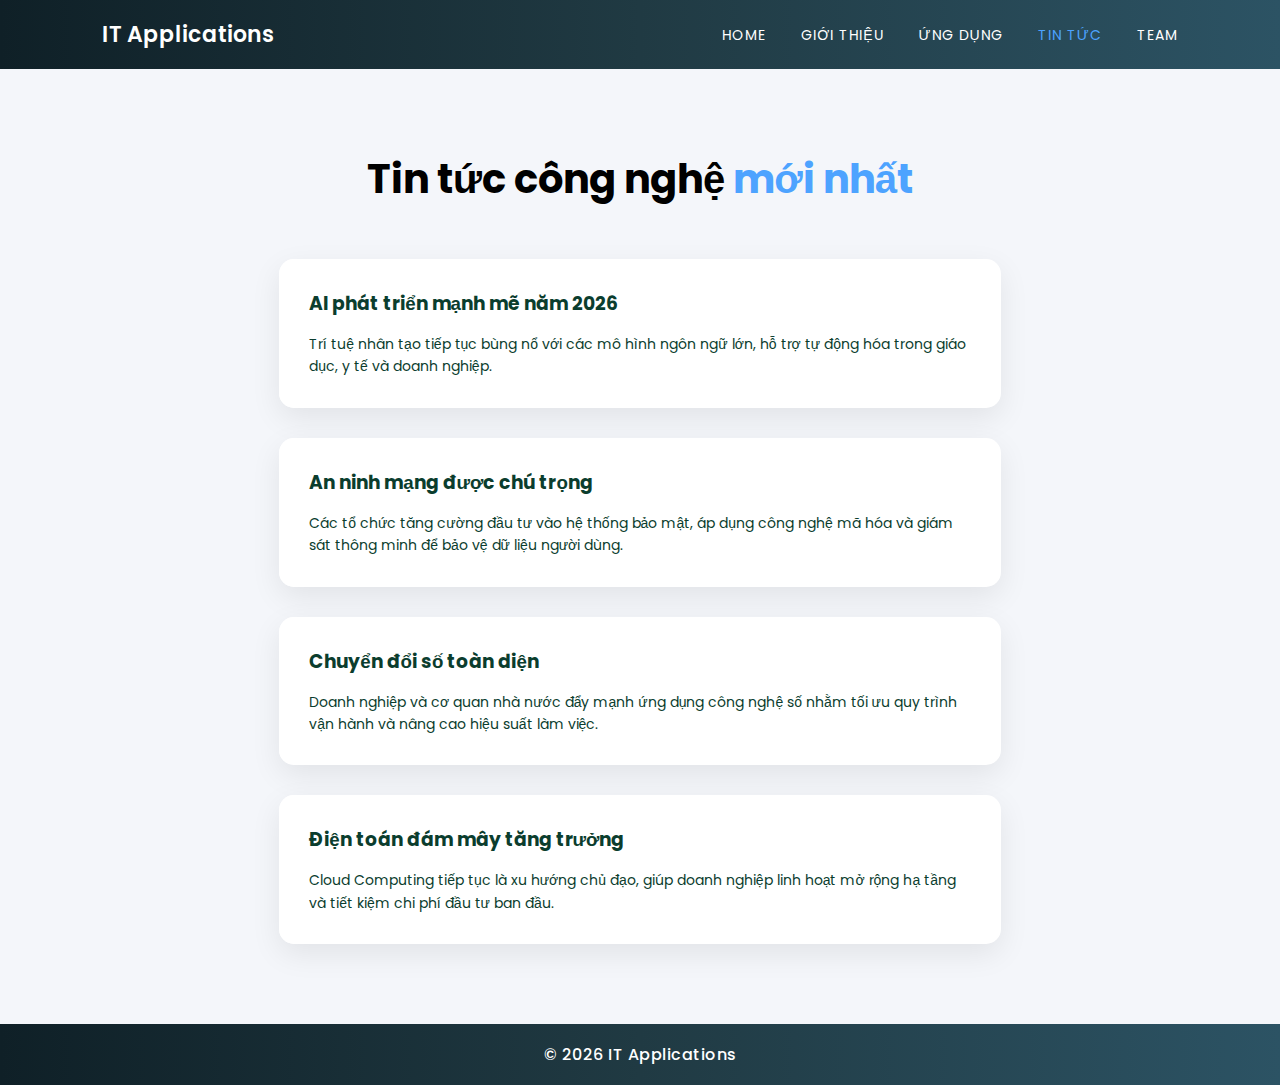
<file: news.html>
<!DOCTYPE html>
<html lang="vi">
<head>
<meta charset="UTF-8">
<meta name="viewport" content="width=device-width, initial-scale=1.0">
<title>Tin tức | IT Applications</title>
<link rel="stylesheet" href="style.css">
</head>
<body>

<nav class="navbar">
    <div class="logo">IT Applications</div>
    <ul class="nav-links">
        <li><a href="index.html">HOME</a></li>
        <li><a href="about.html">GIỚI THIỆU</a></li>
        <li><a href="applications.html">ỨNG DỤNG</a></li>
        <li><a href="news.html" class="active">TIN TỨC</a></li>
        <li><a href="team.html">TEAM</a></li>
    </ul>
</nav>

<section class="section">
    <h2 class="section-title">Tin tức công nghệ <span>mới nhất</span></h2>

    <div class="card-container">

        <a href="ai.html" style="text-decoration:none; color:inherit;">
        <div class="card">
            <h3>AI phát triển mạnh mẽ năm 2026</h3>
            <p>
                Trí tuệ nhân tạo tiếp tục bùng nổ với các mô hình 
                ngôn ngữ lớn, hỗ trợ tự động hóa trong giáo dục, 
                y tế và doanh nghiệp.
            </p>
        </div>
        </a>

        <a href="anninh.html" style="text-decoration:none; color:inherit;">
        <div class="card">
            <h3>An ninh mạng được chú trọng</h3>
            <p>
                Các tổ chức tăng cường đầu tư vào hệ thống bảo mật, 
                áp dụng công nghệ mã hóa và giám sát thông minh 
                để bảo vệ dữ liệu người dùng.
            </p>
        </div>
        </a>

        <a href="chuyendoiso.html" style="text-decoration:none; color:inherit;">
        <div class="card">
            <h3>Chuyển đổi số toàn diện</h3>
            <p>
                Doanh nghiệp và cơ quan nhà nước đẩy mạnh ứng dụng 
                công nghệ số nhằm tối ưu quy trình vận hành và 
                nâng cao hiệu suất làm việc.
            </p>
        </div>
        </a>

        <a href="cloud.html" style="text-decoration:none; color:inherit;">
        <div class="card">
            <h3>Điện toán đám mây tăng trưởng</h3>
            <p>
                Cloud Computing tiếp tục là xu hướng chủ đạo, 
                giúp doanh nghiệp linh hoạt mở rộng hạ tầng và 
                tiết kiệm chi phí đầu tư ban đầu.
            </p>
        </div>
        </a>

    </div>
</section>

<footer>
© 2026 IT Applications
</footer>

</body>
</html>
</file>
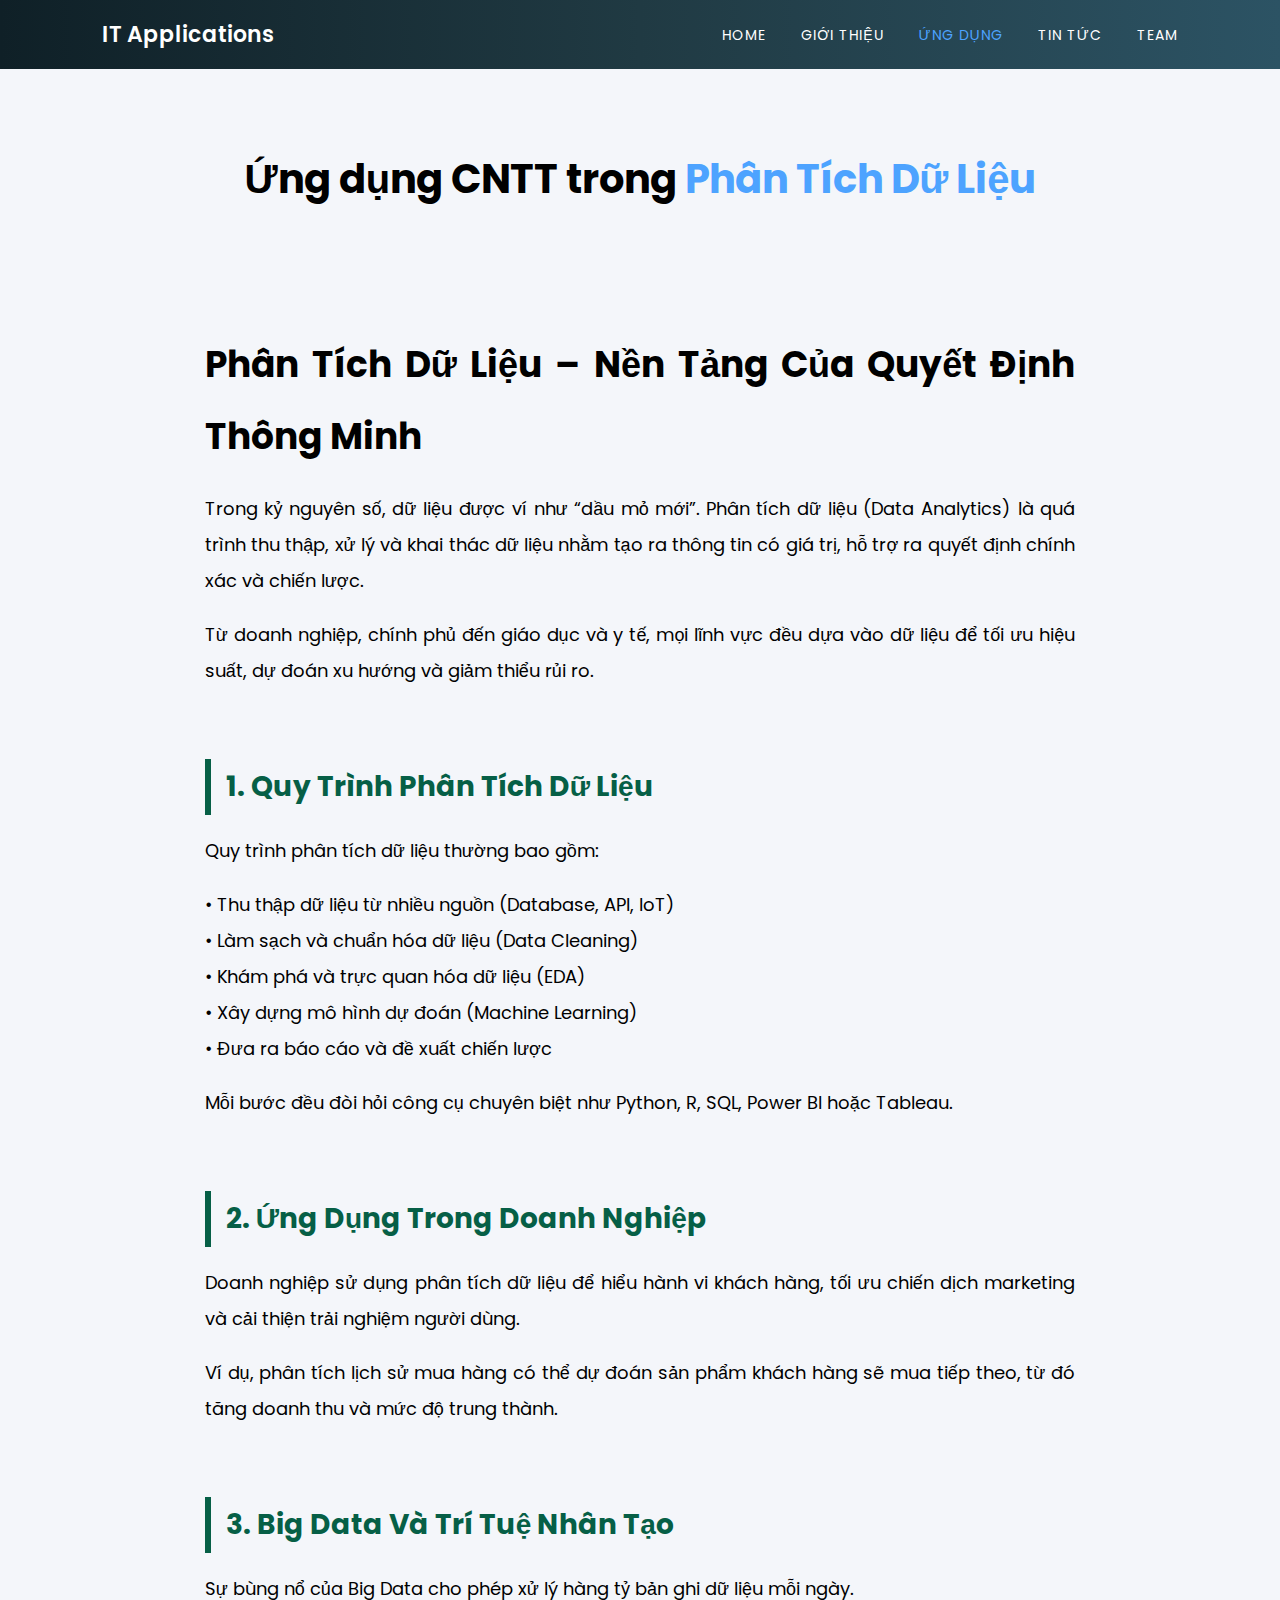
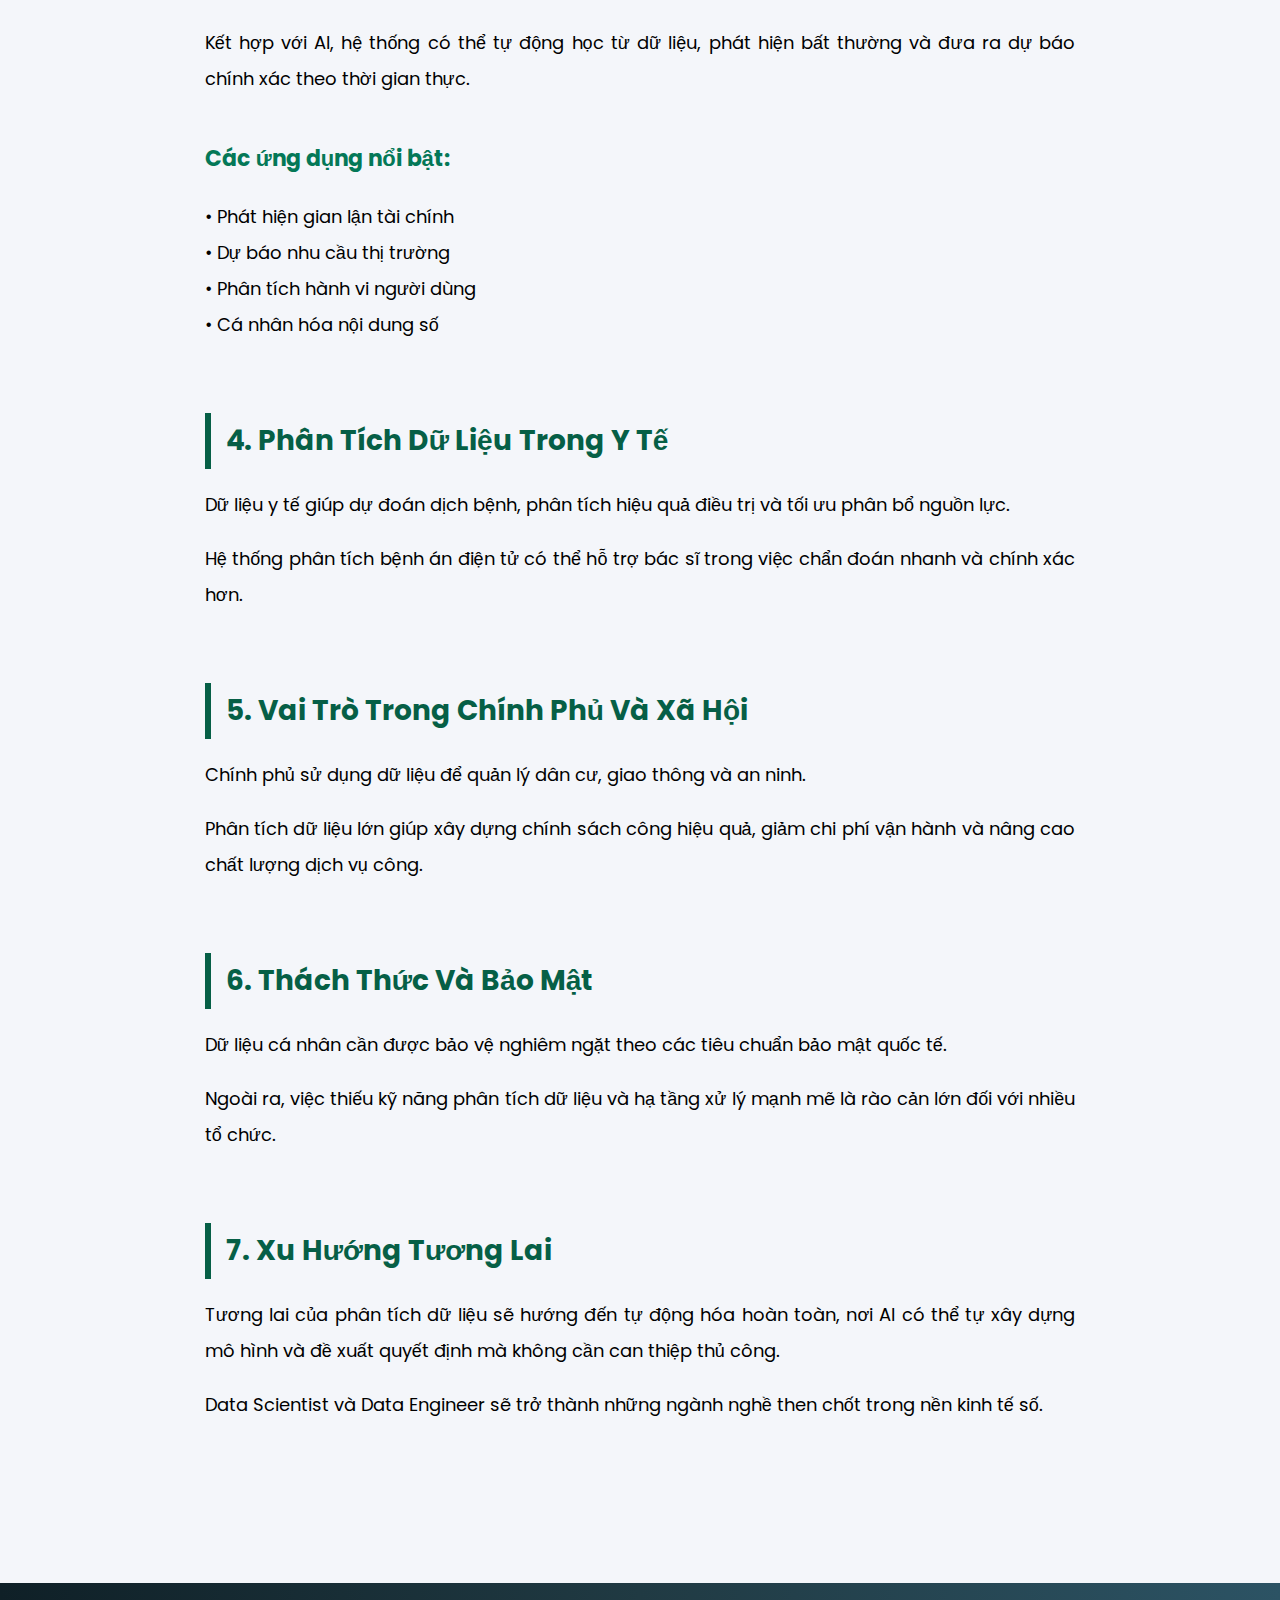
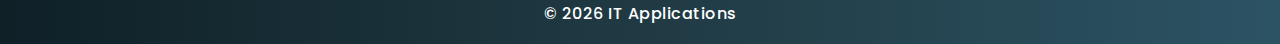
<file: phantich.html>
<!DOCTYPE html>
<html lang="vi">
<head>
    <meta charset="UTF-8">
    <title>Ứng dụng CNTT trong Phân Tích Dữ Liệu</title>
    <link rel="stylesheet" href="style.css">

    <style>
        .article-container {
            width: 85%;
            max-width: 1200px;
            margin: 120px auto 80px auto;
            line-height: 2;
            font-size: 18px;
            text-align: justify;
        }

        .article-container h2 {
            margin-top: 70px;
            font-size: 28px;
            color: #065f46;
            border-left: 6px solid #065f46;
            padding-left: 15px;
        }

        .article-container h3 {
            margin-top: 40px;
            font-size: 22px;
            color: #047857;
        }

        .article-container p {
            margin-top: 18px;
        }

        footer {
            width: 100%;
            background: linear-gradient(90deg, #0f2027, #203a43, #2c5364);
            color: #ffffff;
            text-align: center;
            padding: 18px 0;
            font-size: 16px;
            font-weight: 500;
            letter-spacing: 0.5px;
            margin: 0;
}
    </style>
</head>

<body>

<nav class="navbar">
    <div class="logo">IT Applications</div>
    <ul class="nav-links">
        <li><a href="index.html">HOME</a></li>
        <li><a href="about.html">GIỚI THIỆU</a></li>
        <li><a href="applications.html" class="active">ỨNG DỤNG</a></li>
        <li><a href="news.html">TIN TỨC</a></li>
        <li><a href="team.html">TEAM</a></li>
    </ul>
</nav>

<section class="section">

<h2 class="section-title">
    Ứng dụng CNTT trong <span>Phân Tích Dữ Liệu</span>
</h2>

<div class="article-container">

<h1>Phân Tích Dữ Liệu – Nền Tảng Của Quyết Định Thông Minh</h1>

<p>
Trong kỷ nguyên số, dữ liệu được ví như “dầu mỏ mới”.
Phân tích dữ liệu (Data Analytics) là quá trình thu thập,
xử lý và khai thác dữ liệu nhằm tạo ra thông tin có giá trị,
hỗ trợ ra quyết định chính xác và chiến lược.
</p>

<p>
Từ doanh nghiệp, chính phủ đến giáo dục và y tế,
mọi lĩnh vực đều dựa vào dữ liệu để tối ưu hiệu suất,
dự đoán xu hướng và giảm thiểu rủi ro.
</p>

<h2>1. Quy Trình Phân Tích Dữ Liệu</h2>

<p>
Quy trình phân tích dữ liệu thường bao gồm:
</p>

<p>
• Thu thập dữ liệu từ nhiều nguồn (Database, API, IoT)<br>
• Làm sạch và chuẩn hóa dữ liệu (Data Cleaning)<br>
• Khám phá và trực quan hóa dữ liệu (EDA)<br>
• Xây dựng mô hình dự đoán (Machine Learning)<br>
• Đưa ra báo cáo và đề xuất chiến lược
</p>

<p>
Mỗi bước đều đòi hỏi công cụ chuyên biệt
như Python, R, SQL, Power BI hoặc Tableau.
</p>

<h2>2. Ứng Dụng Trong Doanh Nghiệp</h2>

<p>
Doanh nghiệp sử dụng phân tích dữ liệu
để hiểu hành vi khách hàng,
tối ưu chiến dịch marketing
và cải thiện trải nghiệm người dùng.
</p>

<p>
Ví dụ, phân tích lịch sử mua hàng
có thể dự đoán sản phẩm khách hàng sẽ mua tiếp theo,
từ đó tăng doanh thu và mức độ trung thành.
</p>

<h2>3. Big Data Và Trí Tuệ Nhân Tạo</h2>

<p>
Sự bùng nổ của Big Data
cho phép xử lý hàng tỷ bản ghi dữ liệu mỗi ngày.
</p>

<p>
Kết hợp với AI,
hệ thống có thể tự động học từ dữ liệu,
phát hiện bất thường
và đưa ra dự báo chính xác theo thời gian thực.
</p>

<h3>Các ứng dụng nổi bật:</h3>

<p>
• Phát hiện gian lận tài chính<br>
• Dự báo nhu cầu thị trường<br>
• Phân tích hành vi người dùng<br>
• Cá nhân hóa nội dung số
</p>

<h2>4. Phân Tích Dữ Liệu Trong Y Tế</h2>

<p>
Dữ liệu y tế giúp dự đoán dịch bệnh,
phân tích hiệu quả điều trị
và tối ưu phân bổ nguồn lực.
</p>

<p>
Hệ thống phân tích bệnh án điện tử
có thể hỗ trợ bác sĩ
trong việc chẩn đoán nhanh và chính xác hơn.
</p>

<h2>5. Vai Trò Trong Chính Phủ Và Xã Hội</h2>

<p>
Chính phủ sử dụng dữ liệu
để quản lý dân cư,
giao thông và an ninh.
</p>

<p>
Phân tích dữ liệu lớn
giúp xây dựng chính sách công hiệu quả,
giảm chi phí vận hành
và nâng cao chất lượng dịch vụ công.
</p>

<h2>6. Thách Thức Và Bảo Mật</h2>

<p>
Dữ liệu cá nhân cần được bảo vệ nghiêm ngặt
theo các tiêu chuẩn bảo mật quốc tế.
</p>

<p>
Ngoài ra,
việc thiếu kỹ năng phân tích dữ liệu
và hạ tầng xử lý mạnh mẽ
là rào cản lớn đối với nhiều tổ chức.
</p>

<h2>7. Xu Hướng Tương Lai</h2>

<p>
Tương lai của phân tích dữ liệu
sẽ hướng đến tự động hóa hoàn toàn,
nơi AI có thể tự xây dựng mô hình
và đề xuất quyết định mà không cần can thiệp thủ công.
</p>

<p>
Data Scientist và Data Engineer
sẽ trở thành những ngành nghề then chốt
trong nền kinh tế số.
</p>

</div>

</section>

<footer>
© 2026 IT Applications
</footer>

</body>
</html>
</file>
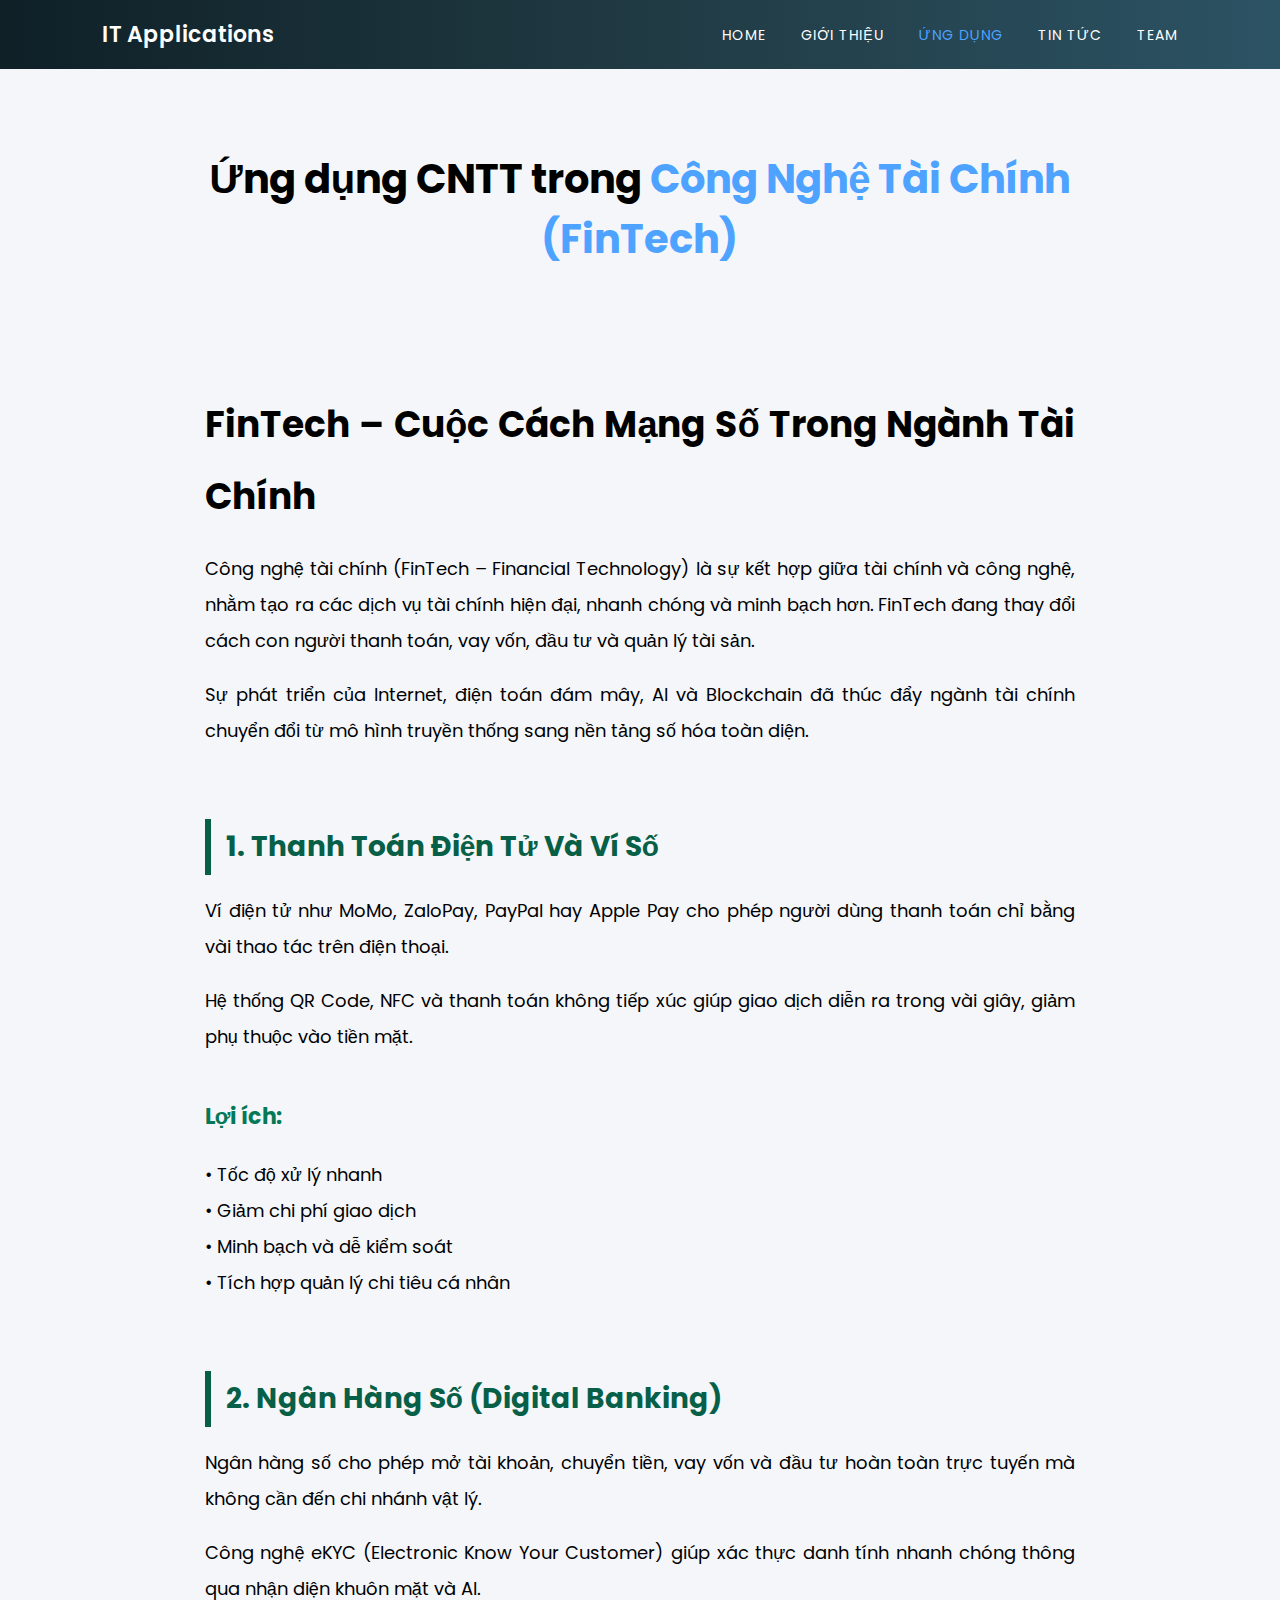
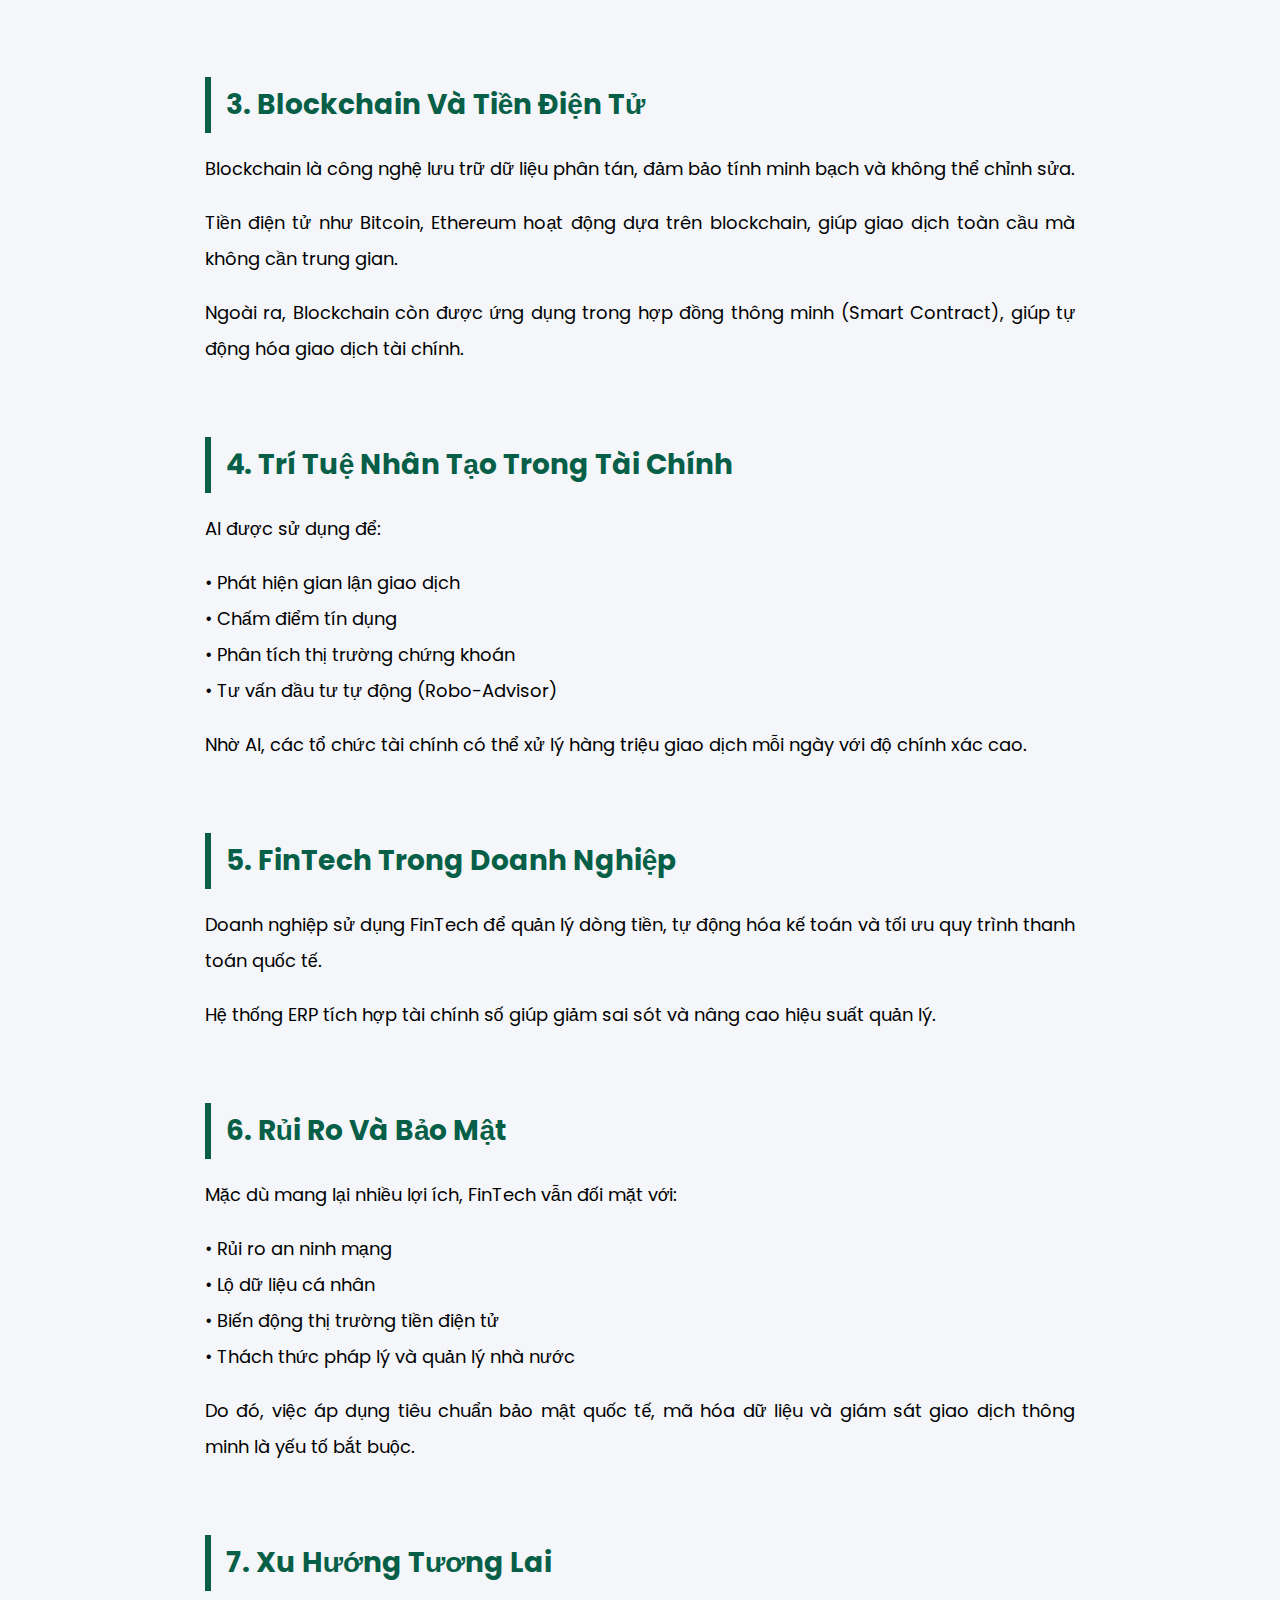
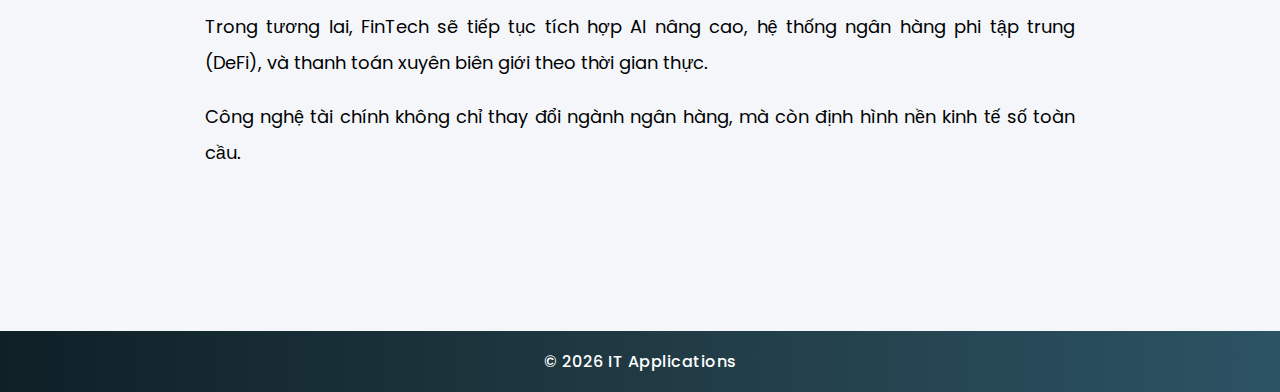
<file: taichinh.html>
<!DOCTYPE html>
<html lang="vi">
<head>
    <meta charset="UTF-8">
    <title>Ứng dụng CNTT trong Công Nghệ Tài Chính</title>
    <link rel="stylesheet" href="style.css">

    <style>
        .article-container {
            width: 85%;
            max-width: 1200px;
            margin: 120px auto 80px auto;
            line-height: 2;
            font-size: 18px;
            text-align: justify;
        }

        .article-container h2 {
            margin-top: 70px;
            font-size: 28px;
            color: #065f46;
            border-left: 6px solid #065f46;
            padding-left: 15px;
        }

        .article-container h3 {
            margin-top: 40px;
            font-size: 22px;
            color: #047857;
        }

        .article-container p {
            margin-top: 18px;
        }

        footer {
            width: 100%;
            background: linear-gradient(90deg, #0f2027, #203a43, #2c5364);
            color: #ffffff;
            text-align: center;
            padding: 18px 0;
            font-size: 16px;
            font-weight: 500;
            letter-spacing: 0.5px;
            margin: 0;
}
    </style>
</head>

<body>

<nav class="navbar">
    <div class="logo">IT Applications</div>
    <ul class="nav-links">
        <li><a href="index.html">HOME</a></li>
        <li><a href="about.html">GIỚI THIỆU</a></li>
        <li><a href="applications.html" class="active">ỨNG DỤNG</a></li>
        <li><a href="news.html">TIN TỨC</a></li>
        <li><a href="team.html">TEAM</a></li>
    </ul>
</nav>

<section class="section">

<h2 class="section-title">
    Ứng dụng CNTT trong <span>Công Nghệ Tài Chính (FinTech)</span>
</h2>

<div class="article-container">

<h1>FinTech – Cuộc Cách Mạng Số Trong Ngành Tài Chính</h1>

<p>
Công nghệ tài chính (FinTech – Financial Technology) là sự kết hợp giữa tài chính và công nghệ,
nhằm tạo ra các dịch vụ tài chính hiện đại, nhanh chóng và minh bạch hơn.
FinTech đang thay đổi cách con người thanh toán, vay vốn, đầu tư và quản lý tài sản.
</p>

<p>
Sự phát triển của Internet, điện toán đám mây, AI và Blockchain
đã thúc đẩy ngành tài chính chuyển đổi từ mô hình truyền thống
sang nền tảng số hóa toàn diện.
</p>

<h2>1. Thanh Toán Điện Tử Và Ví Số</h2>

<p>
Ví điện tử như MoMo, ZaloPay, PayPal hay Apple Pay
cho phép người dùng thanh toán chỉ bằng vài thao tác trên điện thoại.
</p>

<p>
Hệ thống QR Code, NFC và thanh toán không tiếp xúc
giúp giao dịch diễn ra trong vài giây,
giảm phụ thuộc vào tiền mặt.
</p>

<h3>Lợi ích:</h3>

<p>
• Tốc độ xử lý nhanh<br>
• Giảm chi phí giao dịch<br>
• Minh bạch và dễ kiểm soát<br>
• Tích hợp quản lý chi tiêu cá nhân
</p>

<h2>2. Ngân Hàng Số (Digital Banking)</h2>

<p>
Ngân hàng số cho phép mở tài khoản,
chuyển tiền, vay vốn và đầu tư hoàn toàn trực tuyến
mà không cần đến chi nhánh vật lý.
</p>

<p>
Công nghệ eKYC (Electronic Know Your Customer)
giúp xác thực danh tính nhanh chóng
thông qua nhận diện khuôn mặt và AI.
</p>

<h2>3. Blockchain Và Tiền Điện Tử</h2>

<p>
Blockchain là công nghệ lưu trữ dữ liệu phân tán,
đảm bảo tính minh bạch và không thể chỉnh sửa.
</p>

<p>
Tiền điện tử như Bitcoin, Ethereum
hoạt động dựa trên blockchain,
giúp giao dịch toàn cầu mà không cần trung gian.
</p>

<p>
Ngoài ra,
Blockchain còn được ứng dụng trong hợp đồng thông minh (Smart Contract),
giúp tự động hóa giao dịch tài chính.
</p>

<h2>4. Trí Tuệ Nhân Tạo Trong Tài Chính</h2>

<p>
AI được sử dụng để:
</p>

<p>
• Phát hiện gian lận giao dịch<br>
• Chấm điểm tín dụng<br>
• Phân tích thị trường chứng khoán<br>
• Tư vấn đầu tư tự động (Robo-Advisor)
</p>

<p>
Nhờ AI,
các tổ chức tài chính có thể xử lý hàng triệu giao dịch mỗi ngày
với độ chính xác cao.
</p>

<h2>5. FinTech Trong Doanh Nghiệp</h2>

<p>
Doanh nghiệp sử dụng FinTech
để quản lý dòng tiền,
tự động hóa kế toán
và tối ưu quy trình thanh toán quốc tế.
</p>

<p>
Hệ thống ERP tích hợp tài chính số
giúp giảm sai sót
và nâng cao hiệu suất quản lý.
</p>

<h2>6. Rủi Ro Và Bảo Mật</h2>

<p>
Mặc dù mang lại nhiều lợi ích,
FinTech vẫn đối mặt với:
</p>

<p>
• Rủi ro an ninh mạng<br>
• Lộ dữ liệu cá nhân<br>
• Biến động thị trường tiền điện tử<br>
• Thách thức pháp lý và quản lý nhà nước
</p>

<p>
Do đó,
việc áp dụng tiêu chuẩn bảo mật quốc tế,
mã hóa dữ liệu
và giám sát giao dịch thông minh
là yếu tố bắt buộc.
</p>

<h2>7. Xu Hướng Tương Lai</h2>

<p>
Trong tương lai,
FinTech sẽ tiếp tục tích hợp AI nâng cao,
hệ thống ngân hàng phi tập trung (DeFi),
và thanh toán xuyên biên giới theo thời gian thực.
</p>

<p>
Công nghệ tài chính không chỉ thay đổi ngành ngân hàng,
mà còn định hình nền kinh tế số toàn cầu.
</p>

</div>

</section>

<footer>
© 2026 IT Applications
</footer>

</body>
</html>
</file>
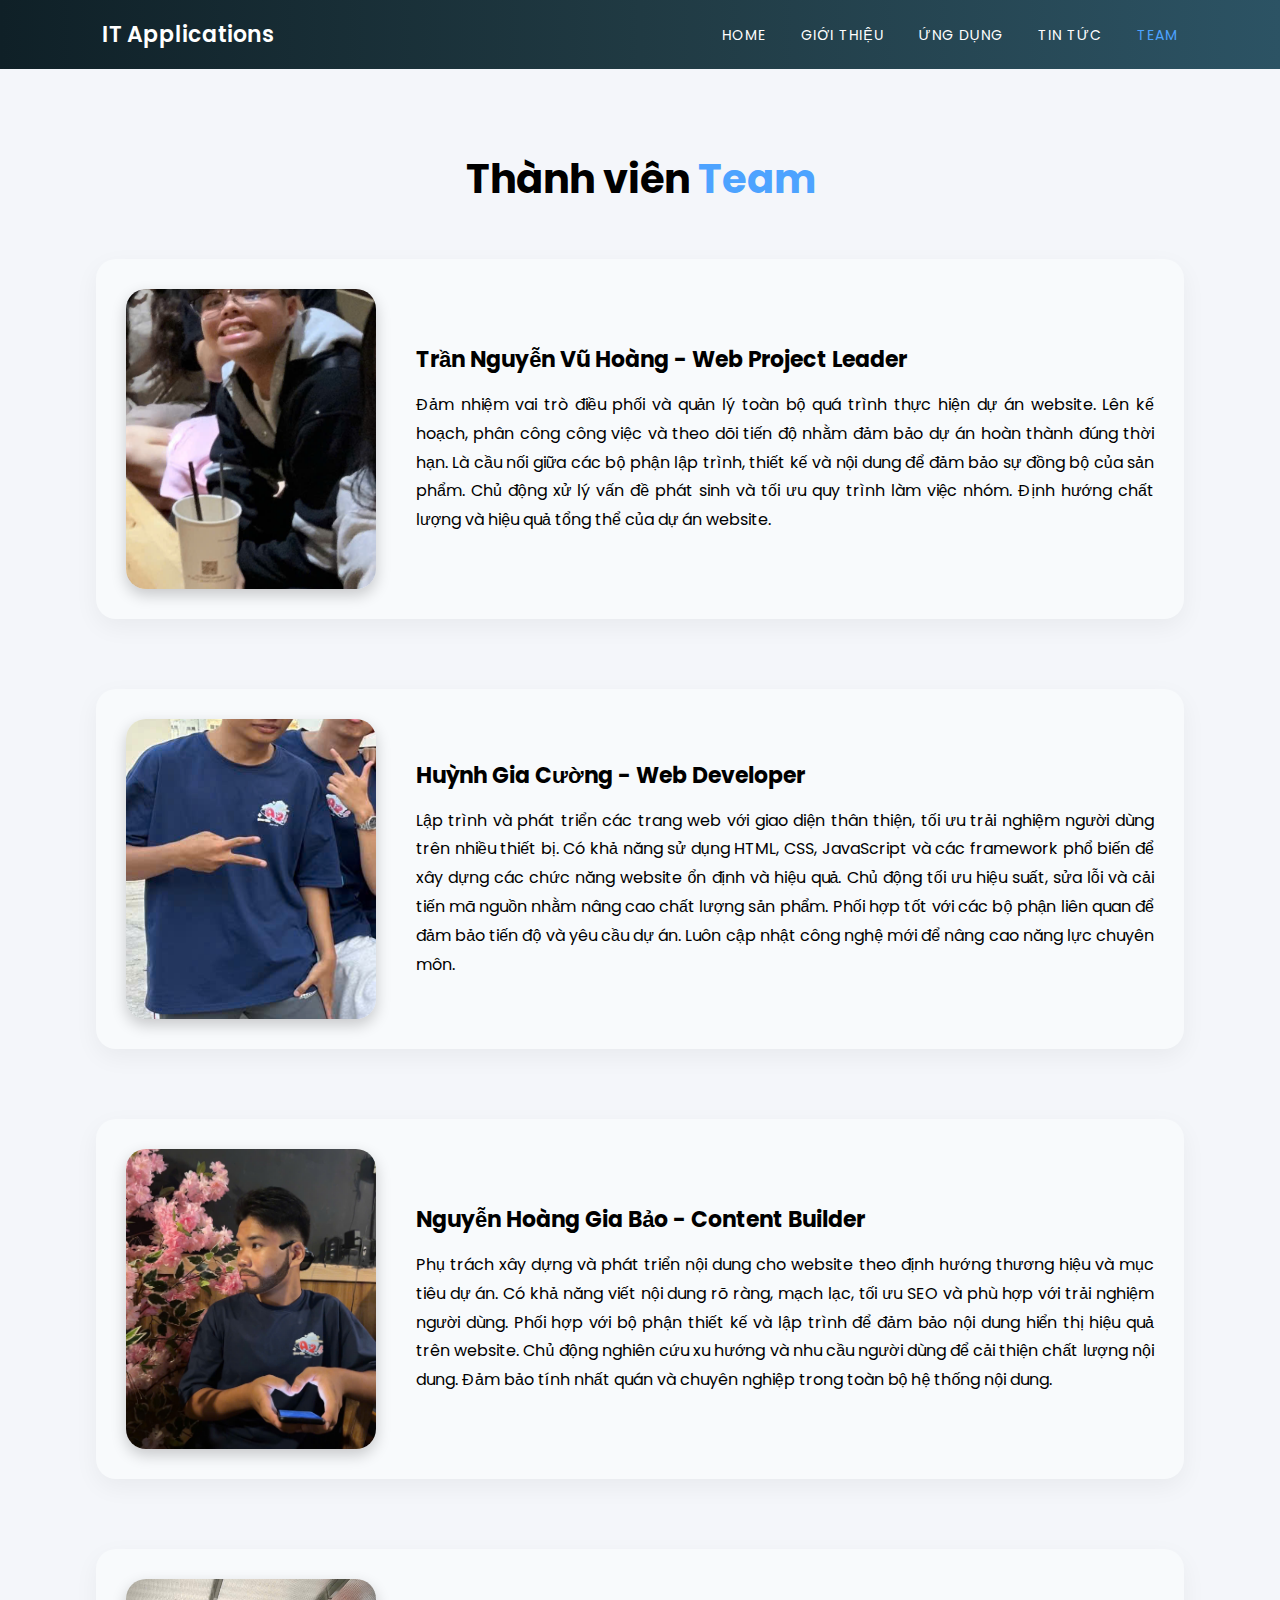
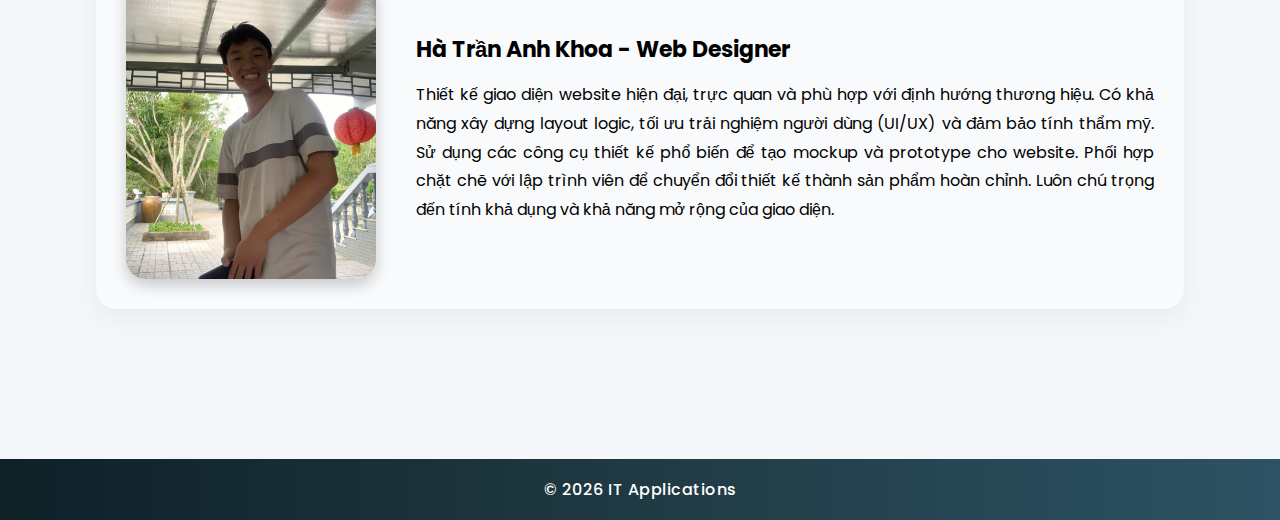
<file: team.html>
<!DOCTYPE html>
<html lang="vi">
<head>
<meta charset="UTF-8">
<title>Team</title>
<link rel="stylesheet" href="style.css">

<style>

/* ===== TEAM SECTION ===== */
.member-section{
    padding:80px 0;
}

.team-wrapper{
    width:85%;
    margin:0 auto;
}

.team-member{
    display:flex;
    align-items:center;
    gap:40px;
    margin-bottom:70px;
    padding:30px;
    border-radius:20px;
    background:#f8fafc;
    box-shadow:0 8px 25px rgba(0,0,0,0.05);
    transition:0.3s ease;
}

.team-member:hover{
    transform:translateY(-5px);
}

/* Ảnh bên trái */
.team-member img{
    width:250px;
    height:300px;
    object-fit:cover;
    border-radius:20px;
    box-shadow:0 6px 15px rgba(0,0,0,0.2);
}

/* Nội dung bên phải */
.member-info{
    flex:1;
}

.member-info h3{
    margin-bottom:15px;
    font-size:22px;
}

.member-info p{
    line-height:1.8;
    text-align:justify;
}

/* Responsive */
@media(max-width:900px){
    .team-member{
        flex-direction:column;
        text-align:center;
    }
    .team-member img{
        width:80%;
        height:auto;
    }
}

</style>
</head>

<body>

<nav class="navbar">
    <div class="logo">IT Applications</div>
    <ul class="nav-links">
        <li><a href="index.html">HOME</a></li>
        <li><a href="about.html">GIỚI THIỆU</a></li>
        <li><a href="applications.html">ỨNG DỤNG</a></li>
        <li><a href="news.html">TIN TỨC</a></li>
        <li><a href="team.html" class="active">TEAM</a></li>
    </ul>
</nav>

<section class="section member-section">
    <h2 class="section-title">Thành viên <span>Team</span></h2>

    <div class="team-wrapper">

        <!-- HOÀNG -->
        <div class="team-member">
            <img src="img/hoang.jpg.jpg" alt="Trần Nguyễn Vũ Hoàng">
            <div class="member-info">
                <h3>Trần Nguyễn Vũ Hoàng - Web Project Leader</h3>
                <p>
                Đảm nhiệm vai trò điều phối và quản lý toàn bộ quá trình thực hiện dự án website. Lên kế hoạch, phân công công việc và theo dõi tiến độ nhằm đảm bảo dự án hoàn thành đúng thời hạn. Là cầu nối giữa các bộ phận lập trình, thiết kế và nội dung để đảm bảo sự đồng bộ của sản phẩm. Chủ động xử lý vấn đề phát sinh và tối ưu quy trình làm việc nhóm. Định hướng chất lượng và hiệu quả tổng thể của dự án website.
                </p>
            </div>
        </div>

        <!-- CƯỜNG -->
        <div class="team-member">
            <img src="img/cuong.jpg.jpg" alt="Huỳnh Gia Cường">
            <div class="member-info">
                <h3>Huỳnh Gia Cường - Web Developer</h3>
                <p>
                Lập trình và phát triển các trang web với giao diện thân thiện, tối ưu trải nghiệm người dùng trên nhiều thiết bị. Có khả năng sử dụng HTML, CSS, JavaScript và các framework phổ biến để xây dựng các chức năng website ổn định và hiệu quả. Chủ động tối ưu hiệu suất, sửa lỗi và cải tiến mã nguồn nhằm nâng cao chất lượng sản phẩm. Phối hợp tốt với các bộ phận liên quan để đảm bảo tiến độ và yêu cầu dự án. Luôn cập nhật công nghệ mới để nâng cao năng lực chuyên môn.
                </p>
            </div>
        </div>

        <!-- BẢO -->
        <div class="team-member">
            <img src="img/bao.jpg.jpg" alt="Nguyễn Hoàng Gia Bảo">
            <div class="member-info">
                <h3>Nguyễn Hoàng Gia Bảo - Content Builder</h3>
                <p>
                Phụ trách xây dựng và phát triển nội dung cho website theo định hướng thương hiệu và mục tiêu dự án. Có khả năng viết nội dung rõ ràng, mạch lạc, tối ưu SEO và phù hợp với trải nghiệm người dùng. Phối hợp với bộ phận thiết kế và lập trình để đảm bảo nội dung hiển thị hiệu quả trên website. Chủ động nghiên cứu xu hướng và nhu cầu người dùng để cải thiện chất lượng nội dung. Đảm bảo tính nhất quán và chuyên nghiệp trong toàn bộ hệ thống nội dung.
                </p>
            </div>
        </div>

        <!-- KHOA -->
        <div class="team-member">
            <img src="img/khoa.jpg.jpg" alt="Hà Trần Anh Khoa">
            <div class="member-info">
                <h3>Hà Trần Anh Khoa - Web Designer</h3>
                <p>
                Thiết kế giao diện website hiện đại, trực quan và phù hợp với định hướng thương hiệu. Có khả năng xây dựng layout logic, tối ưu trải nghiệm người dùng (UI/UX) và đảm bảo tính thẩm mỹ. Sử dụng các công cụ thiết kế phổ biến để tạo mockup và prototype cho website. Phối hợp chặt chẽ với lập trình viên để chuyển đổi thiết kế thành sản phẩm hoàn chỉnh. Luôn chú trọng đến tính khả dụng và khả năng mở rộng của giao diện.
                </p>
            </div>
        </div>

    </div>
</section>

<footer>
© 2026 IT Applications
</footer>

</body>
</html>
</file>
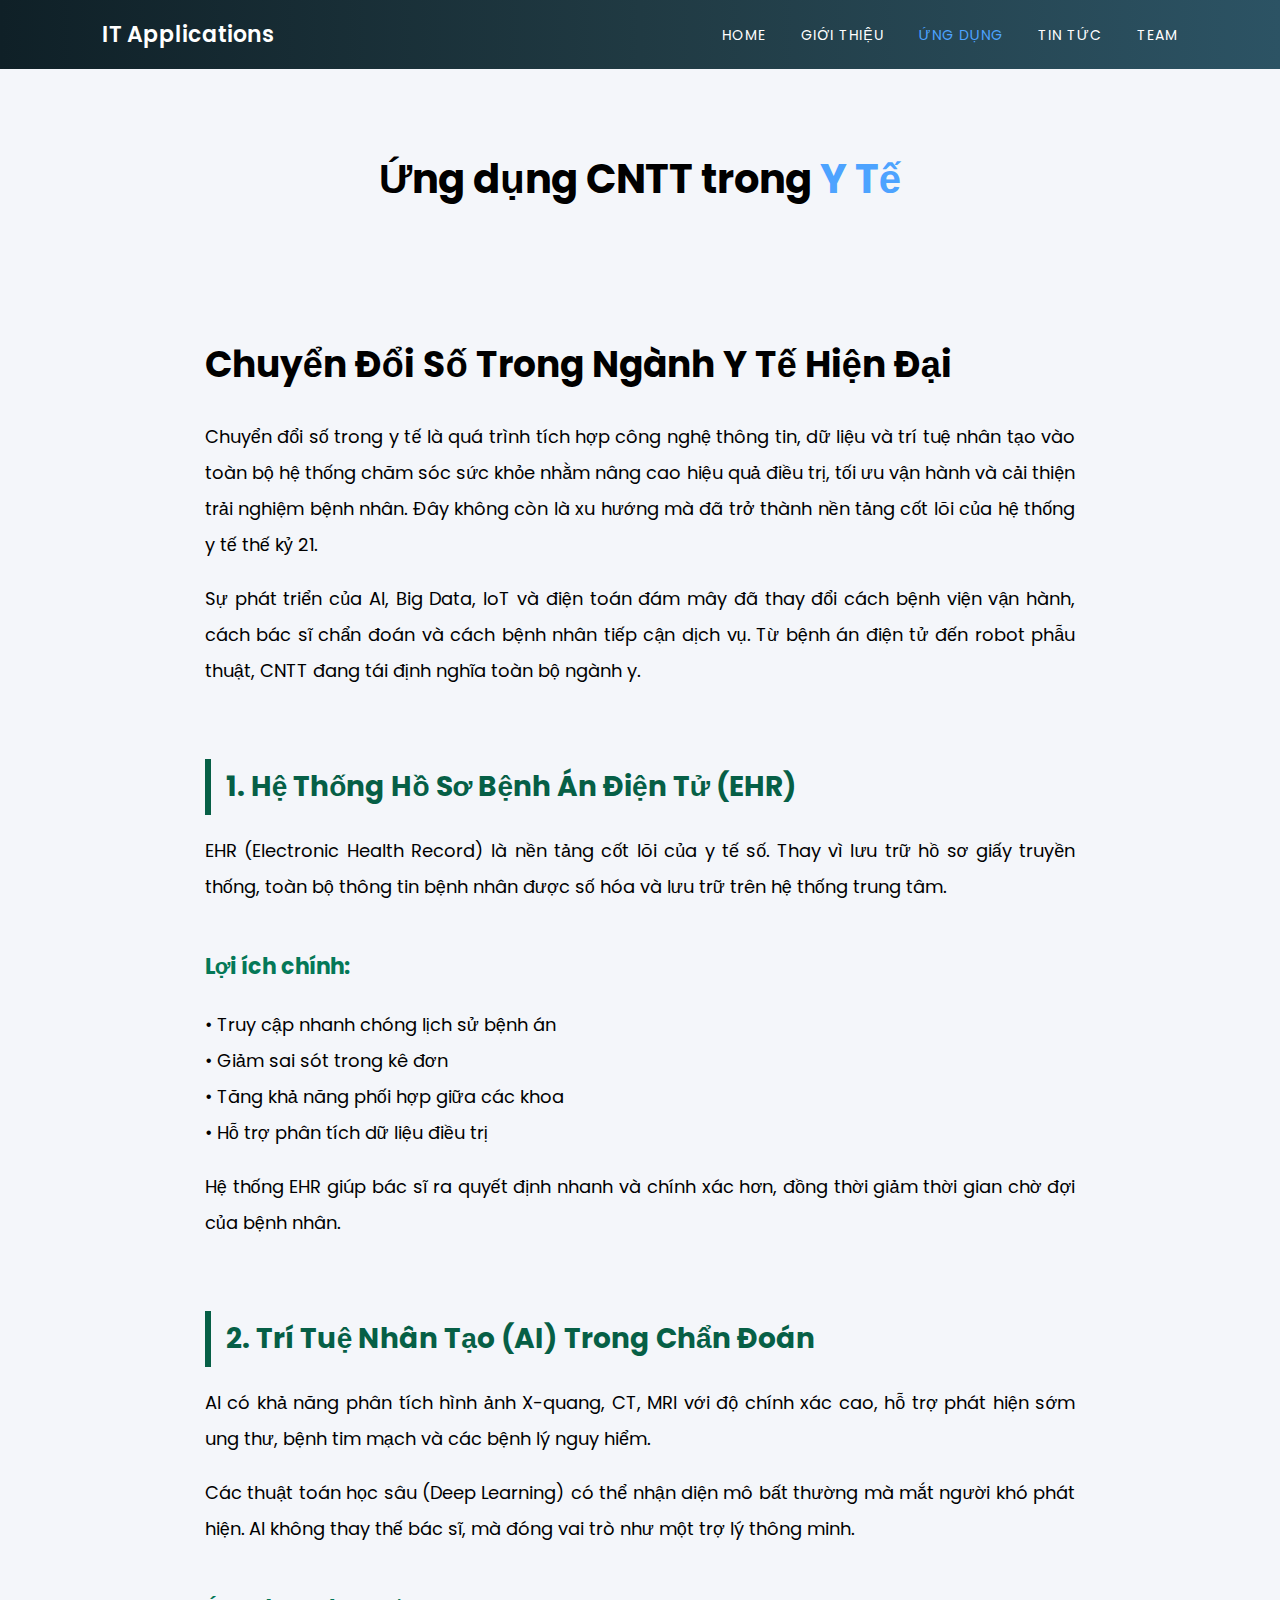
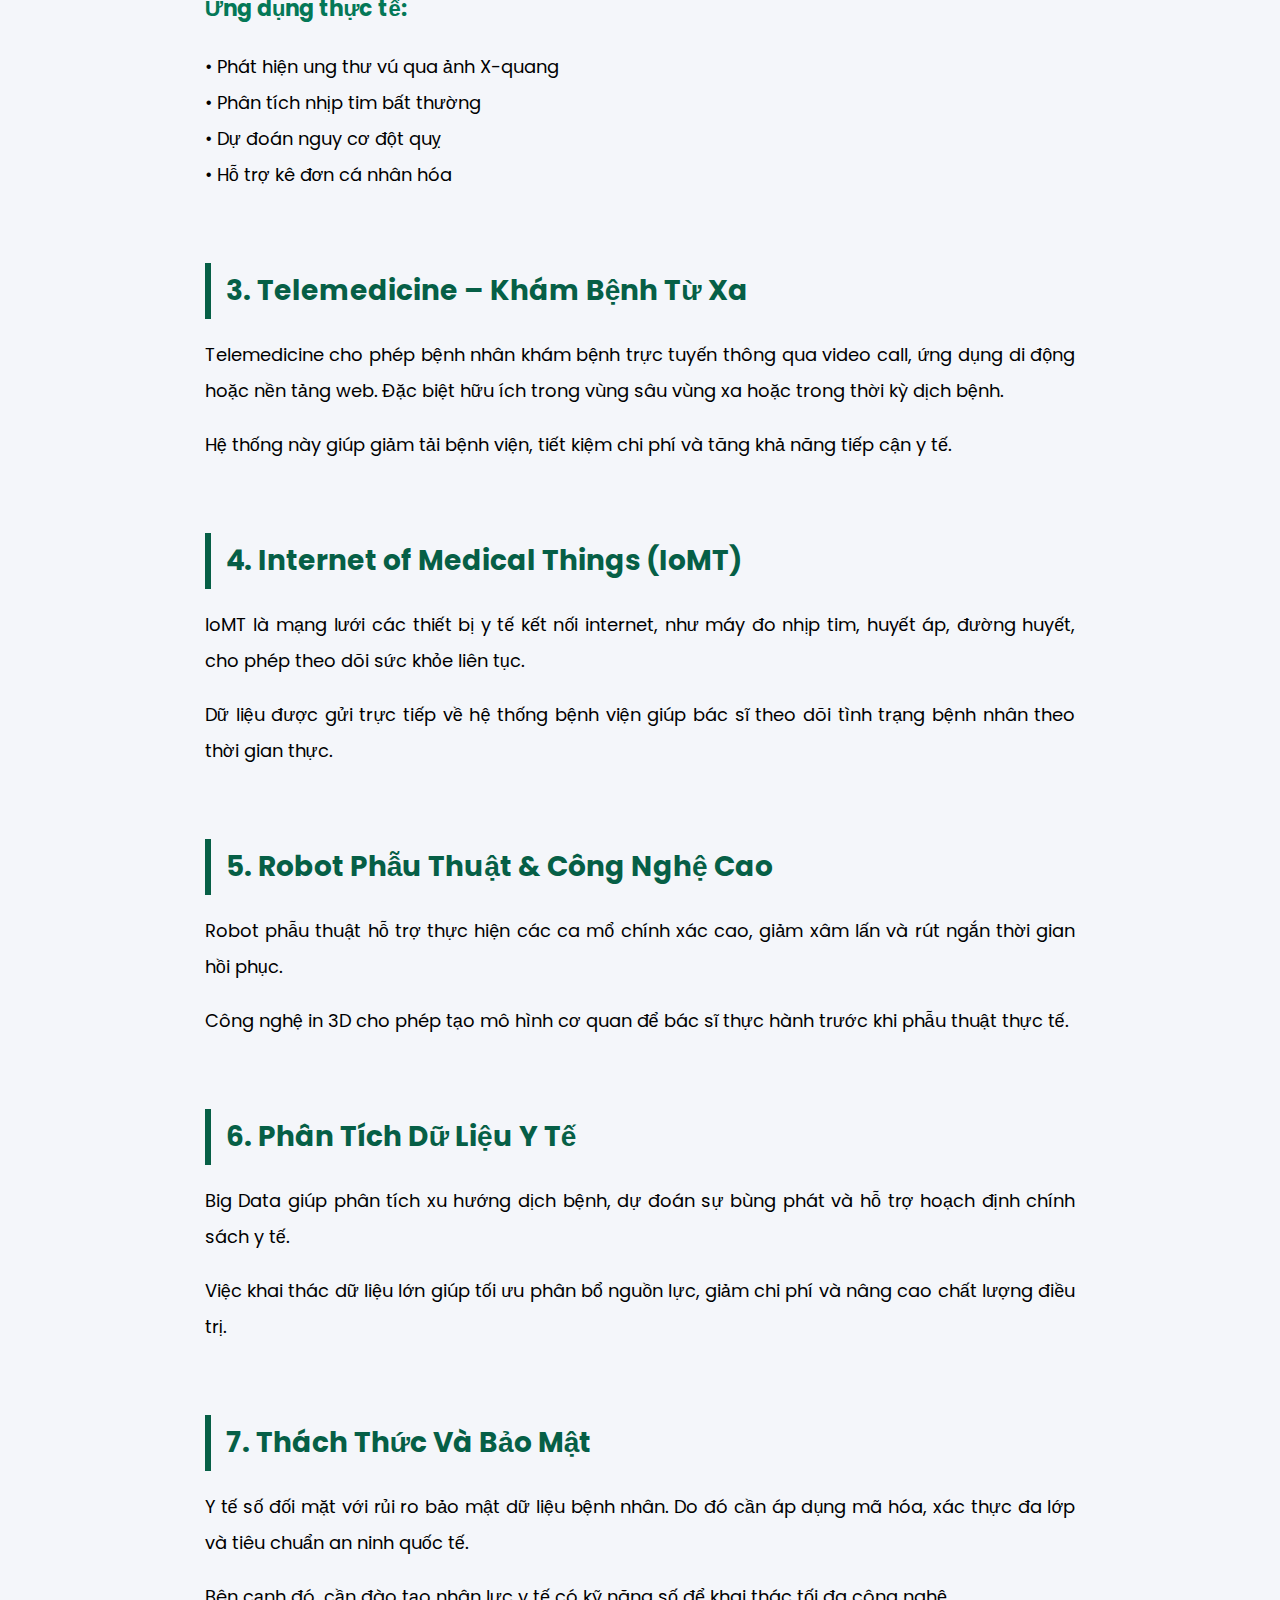
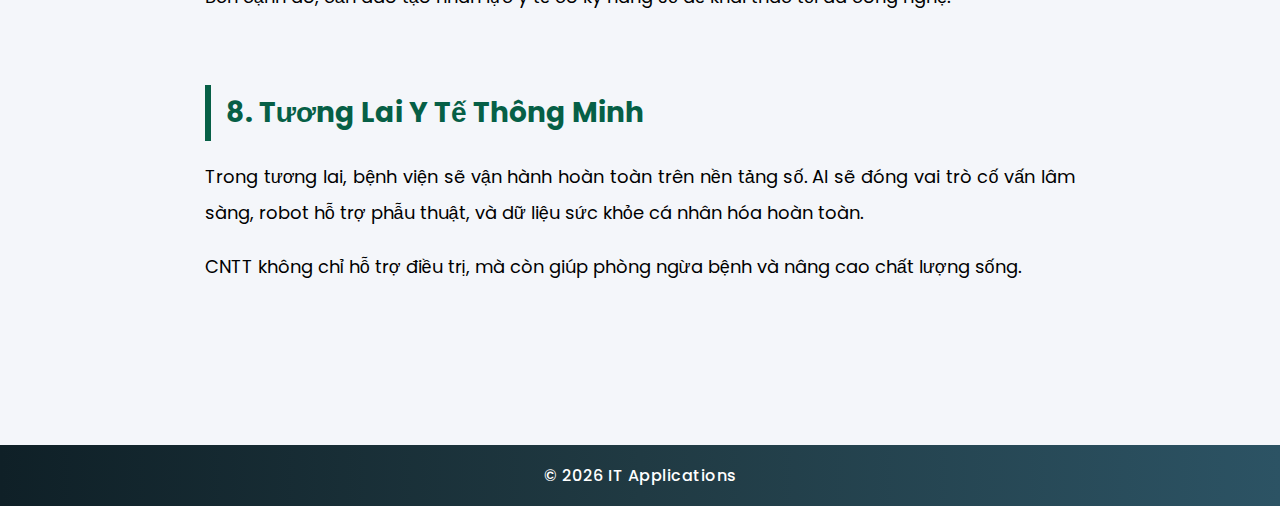
<file: yte.html>
<!DOCTYPE html>
<html lang="vi">
<head>
    <meta charset="UTF-8">
    <title>Ứng dụng CNTT trong Y Tế</title>
    <link rel="stylesheet" href="style.css">

    <style>
        .article-container {
            width: 85%;
            max-width: 1200px;
            margin: 120px auto 80px auto;
            line-height: 2;
            font-size: 18px;
            text-align: justify;
        }

        .article-container h2 {
            margin-top: 70px;
            font-size: 28px;
            color: #065f46;
            border-left: 6px solid #065f46;
            padding-left: 15px;
        }

        .article-container h3 {
            margin-top: 40px;
            font-size: 22px;
            color: #047857;
        }

        .article-container p {
            margin-top: 18px;
        }

       footer {
    width: 100%;
    background: linear-gradient(90deg, #0f2027, #203a43, #2c5364);
    color: #ffffff;
    text-align: center;
    padding: 18px 0;
    font-size: 16px;
    font-weight: 500;
    letter-spacing: 0.5px;
    margin: 0;
}
    </style>
</head>

<body>

<!-- NAVBAR -->
<nav class="navbar">
    <div class="logo">IT Applications</div>
    <ul class="nav-links">
        <li><a href="index.html">HOME</a></li>
        <li><a href="about.html">GIỚI THIỆU</a></li>
        <li><a href="applications.html" class="active">ỨNG DỤNG</a></li>
        <li><a href="news.html">TIN TỨC</a></li>
        <li><a href="team.html">TEAM</a></li>
    </ul>
</nav>

<section class="section">

<h2 class="section-title">
    Ứng dụng CNTT trong <span>Y Tế</span>
</h2>

<div class="article-container">

<h1>Chuyển Đổi Số Trong Ngành Y Tế Hiện Đại</h1>

<p>
Chuyển đổi số trong y tế là quá trình tích hợp công nghệ thông tin, dữ liệu và trí tuệ nhân tạo
vào toàn bộ hệ thống chăm sóc sức khỏe nhằm nâng cao hiệu quả điều trị,
tối ưu vận hành và cải thiện trải nghiệm bệnh nhân.
Đây không còn là xu hướng mà đã trở thành nền tảng cốt lõi của hệ thống y tế thế kỷ 21.
</p>

<p>
Sự phát triển của AI, Big Data, IoT và điện toán đám mây đã thay đổi cách
bệnh viện vận hành, cách bác sĩ chẩn đoán và cách bệnh nhân tiếp cận dịch vụ.
Từ bệnh án điện tử đến robot phẫu thuật,
CNTT đang tái định nghĩa toàn bộ ngành y.
</p>

<h2>1. Hệ Thống Hồ Sơ Bệnh Án Điện Tử (EHR)</h2>

<p>
EHR (Electronic Health Record) là nền tảng cốt lõi của y tế số.
Thay vì lưu trữ hồ sơ giấy truyền thống,
toàn bộ thông tin bệnh nhân được số hóa và lưu trữ trên hệ thống trung tâm.
</p>

<h3>Lợi ích chính:</h3>

<p>
• Truy cập nhanh chóng lịch sử bệnh án<br>
• Giảm sai sót trong kê đơn<br>
• Tăng khả năng phối hợp giữa các khoa<br>
• Hỗ trợ phân tích dữ liệu điều trị
</p>

<p>
Hệ thống EHR giúp bác sĩ ra quyết định nhanh và chính xác hơn,
đồng thời giảm thời gian chờ đợi của bệnh nhân.
</p>

<h2>2. Trí Tuệ Nhân Tạo (AI) Trong Chẩn Đoán</h2>

<p>
AI có khả năng phân tích hình ảnh X-quang, CT, MRI
với độ chính xác cao, hỗ trợ phát hiện sớm ung thư,
bệnh tim mạch và các bệnh lý nguy hiểm.
</p>

<p>
Các thuật toán học sâu (Deep Learning)
có thể nhận diện mô bất thường mà mắt người khó phát hiện.
AI không thay thế bác sĩ,
mà đóng vai trò như một trợ lý thông minh.
</p>

<h3>Ứng dụng thực tế:</h3>

<p>
• Phát hiện ung thư vú qua ảnh X-quang<br>
• Phân tích nhịp tim bất thường<br>
• Dự đoán nguy cơ đột quỵ<br>
• Hỗ trợ kê đơn cá nhân hóa
</p>

<h2>3. Telemedicine – Khám Bệnh Từ Xa</h2>

<p>
Telemedicine cho phép bệnh nhân khám bệnh trực tuyến
thông qua video call, ứng dụng di động hoặc nền tảng web.
Đặc biệt hữu ích trong vùng sâu vùng xa
hoặc trong thời kỳ dịch bệnh.
</p>

<p>
Hệ thống này giúp giảm tải bệnh viện,
tiết kiệm chi phí và tăng khả năng tiếp cận y tế.
</p>

<h2>4. Internet of Medical Things (IoMT)</h2>

<p>
IoMT là mạng lưới các thiết bị y tế kết nối internet,
như máy đo nhịp tim, huyết áp, đường huyết,
cho phép theo dõi sức khỏe liên tục.
</p>

<p>
Dữ liệu được gửi trực tiếp về hệ thống bệnh viện
giúp bác sĩ theo dõi tình trạng bệnh nhân theo thời gian thực.
</p>

<h2>5. Robot Phẫu Thuật & Công Nghệ Cao</h2>

<p>
Robot phẫu thuật hỗ trợ thực hiện các ca mổ chính xác cao,
giảm xâm lấn và rút ngắn thời gian hồi phục.
</p>

<p>
Công nghệ in 3D cho phép tạo mô hình cơ quan
để bác sĩ thực hành trước khi phẫu thuật thực tế.
</p>

<h2>6. Phân Tích Dữ Liệu Y Tế</h2>

<p>
Big Data giúp phân tích xu hướng dịch bệnh,
dự đoán sự bùng phát và hỗ trợ hoạch định chính sách y tế.
</p>

<p>
Việc khai thác dữ liệu lớn
giúp tối ưu phân bổ nguồn lực,
giảm chi phí và nâng cao chất lượng điều trị.
</p>

<h2>7. Thách Thức Và Bảo Mật</h2>

<p>
Y tế số đối mặt với rủi ro bảo mật dữ liệu bệnh nhân.
Do đó cần áp dụng mã hóa,
xác thực đa lớp và tiêu chuẩn an ninh quốc tế.
</p>

<p>
Bên cạnh đó,
cần đào tạo nhân lực y tế có kỹ năng số
để khai thác tối đa công nghệ.
</p>

<h2>8. Tương Lai Y Tế Thông Minh</h2>

<p>
Trong tương lai,
bệnh viện sẽ vận hành hoàn toàn trên nền tảng số.
AI sẽ đóng vai trò cố vấn lâm sàng,
robot hỗ trợ phẫu thuật,
và dữ liệu sức khỏe cá nhân hóa hoàn toàn.
</p>

<p>
CNTT không chỉ hỗ trợ điều trị,
mà còn giúp phòng ngừa bệnh và nâng cao chất lượng sống.
</p>

</div>

</section>

<footer>
© 2026 IT Applications
</footer>

</body>
</html>
</file>
<file: style.css>
/* RESET */
@import url('https://fonts.googleapis.com/css2?family=Poppins:wght@300;400;600;700&display=swap');

* {
    margin: 0;
    padding: 0;
    box-sizing: border-box;
    font-family: 'Poppins', sans-serif;
}

body {
    background: #f4f6fa;
}

/* ===== NAVBAR ===== */

.navbar {
    background: linear-gradient(90deg, #0f2027, #203a43, #2c5364);
    padding: 18px 8%;
    display: flex;
    justify-content: space-between;
    align-items: center;
}

.logo {
    color: white;
    font-size: 22px;
    font-weight: 600;
}

.nav-links {
    list-style: none;
    display: flex;
    gap: 35px;
}

.nav-links li a {
    color: white;
    text-decoration: none;
    font-size: 14px;
    letter-spacing: 1px;
    position: relative;
}

.nav-links li a:hover,
.nav-links li a.active {
    color: #4da3ff;
}

/* ===== HERO ===== */

.hero {
    height: 90vh;
    background: linear-gradient(rgba(0,0,0,0.7), rgba(0,0,0,0.7)),
        url("https://images.unsplash.com/photo-1526374965328-7f61d4dc18c5");
    background-size: cover;
    background-position: center;
    display: flex;
    align-items: center;
    padding: 0 10%;
    color: white;
}

.hero-content h1 {
    font-size: 70px;
    font-weight: 700;
}

.hero-content h1 span {
    color: #4da3ff;
}

.hero-content p {
    margin: 20px 0 40px;
    font-size: 18px;
    max-width: 600px;
    line-height: 1.6;
}

.btn {
    padding: 14px 28px;
    border-radius: 8px;
    text-decoration: none;
    margin-right: 15px;
    font-weight: 500;
}

.btn-primary {
    background: #4da3ff;
    color: white;
}

.btn-secondary {
    border: 1px solid white;
    color: white;
}

/* ===== SECTION ===== */

.section {
    padding: 80px 10%;
}

.section-title {
    text-align: center;
    font-size: 40px;
    margin-bottom: 50px;
}

.section-title span {
    color: #4da3ff;
}

.card-container {
    display: flex;
    flex-direction: column;
    gap: 30px;
}

.card {
    background: white;
    padding: 30px;
    border-radius: 15px;
    box-shadow: 0 10px 30px rgba(0,0,0,0.08);
    transition: 0.3s;
}

.card:hover {
    transform: translateY(-6px);
}

.card h3 {
    margin-bottom: 15px;
    color: #2f6dfc;
}

.card p {
    font-size: 14px;
    line-height: 1.6;
    color: #555;
}

.card {
    min-height: 15vh;
    margin: 0 4cm;
    padding: 30px;

    display: flex;
    flex-direction: column;
    justify-content: center;

    color: white;

    background-size: cover;
    background-position: right center;
    position: relative;
    overflow: hidden;
}

.card::before {
    content: "";
    position: absolute;
    inset: 0;
    background: linear-gradient(
        to right,
        rgba(255,255,255,0.85),
        rgba(255,255,255,0.4),
        rgba(255,255,255,0)
    );
}

.card h3,
.card p {
    position: relative;
    z-index: 1;
}
.card h3,
.card p {
    color: #0b3d2e; /* dark green */
}
.card-1 {
    background-image: url("img/ThayBinh.jpg");
    background-position: center 30%;
}

.card-2 {
    background-image: url("img/Dr.Hiluluk.jpg");
    background-position: center 40%;
}

.card-3 {
    background-image: url("img/Jack Dangermond.jpg");
    background-position: center 30%;
}

.card-4 {
    background-image: url("img/Clive Humby.jpg");
    background-position: center 20%;
}

.card-5 {
    background-image: url("img/Benjamin Franklin.jpg");
    background-position: center 30%;
}
/* ===== FOOTER ===== */

footer {
    width: 100%;
    background: linear-gradient(90deg, #0f2027, #203a43, #2c5364);
    color: #ffffff;
    text-align: center;
    padding: 18px 0;
    font-size: 16px;
    font-weight: 500;
    letter-spacing: 0.5px;
    margin: 0;
}

.nav-item {
    position: relative;
}

.dropdown-menu {
    position: absolute;
    top: 100%;
    left: 50%;
    transform: translateX(-50%);

    width: 900px;
    background: white;
    padding: 40px;
    margin-top: 20px;

    border-radius: 16px;
    box-shadow: 0 20px 40px rgba(0,0,0,0.15);

    opacity: 0;
    visibility: hidden;
    transition: 0.3s ease;

    z-index: 999;
}

/* Hiện khi hover TEAM */
.nav-item:hover .dropdown-menu {
    opacity: 1;
    visibility: visible;
}

/* Grid 4 ô */
.dropdown-grid {
    display: grid;
    grid-template-columns: repeat(2, 1fr);
    gap: 30px;
}

/* Ô nhỏ */
.dropdown-card {
    padding: 20px;
    border-radius: 12px;
    transition: 0.3s;
}

.dropdown-card:hover {
    background: #f4f6fa;
}

/* Chữ */
.dropdown-card h4 {
    font-size: 18px;
    margin-bottom: 8px;
    color: #0b3d2e;
}

.dropdown-card p {
    font-size: 14px;
    color: #555;
}
.dropdown-menu {
    position: absolute;
    top: 100%;
    left: 50%;
    transform: translateX(-50%);

    width: 1000px;
    margin-top: 18px;
    padding: 30px;

    background: white;
    border-radius: 16px;
    box-shadow: 0 20px 40px rgba(0,0,0,0.15);

    opacity: 0;
    visibility: hidden;
    transition: 0.3s ease;
    z-index: 999;
}

.nav-item:hover .dropdown-menu {
    opacity: 1;
    visibility: visible;
}
.dropdown-wrapper {
    display: grid;
    grid-template-columns: 1fr 2fr;
    gap: 30px;
}
.dropdown-image {
    border-radius: 14px;
    background-image: url("img/team.jpg"); /* CHỖ CHÈN ẢNH */
    background-size: cover;
    background-position: center 30%;
    min-height: 220px;
}
.dropdown-heads {
    display: flex;
    flex-direction: column;
    justify-content: center;
    gap: 18px;
}

.dropdown-heads h4 {
    font-size: 20px;
    font-weight: 600;
    color: #0b3d2e;
    cursor: pointer;
    transition: 0.2s;
}

.dropdown-heads h4:hover {
    color: #4da3ff;
    transform: translateX(6px);
}
.card {
    text-decoration: none;
    display: flex;
}
</file>
